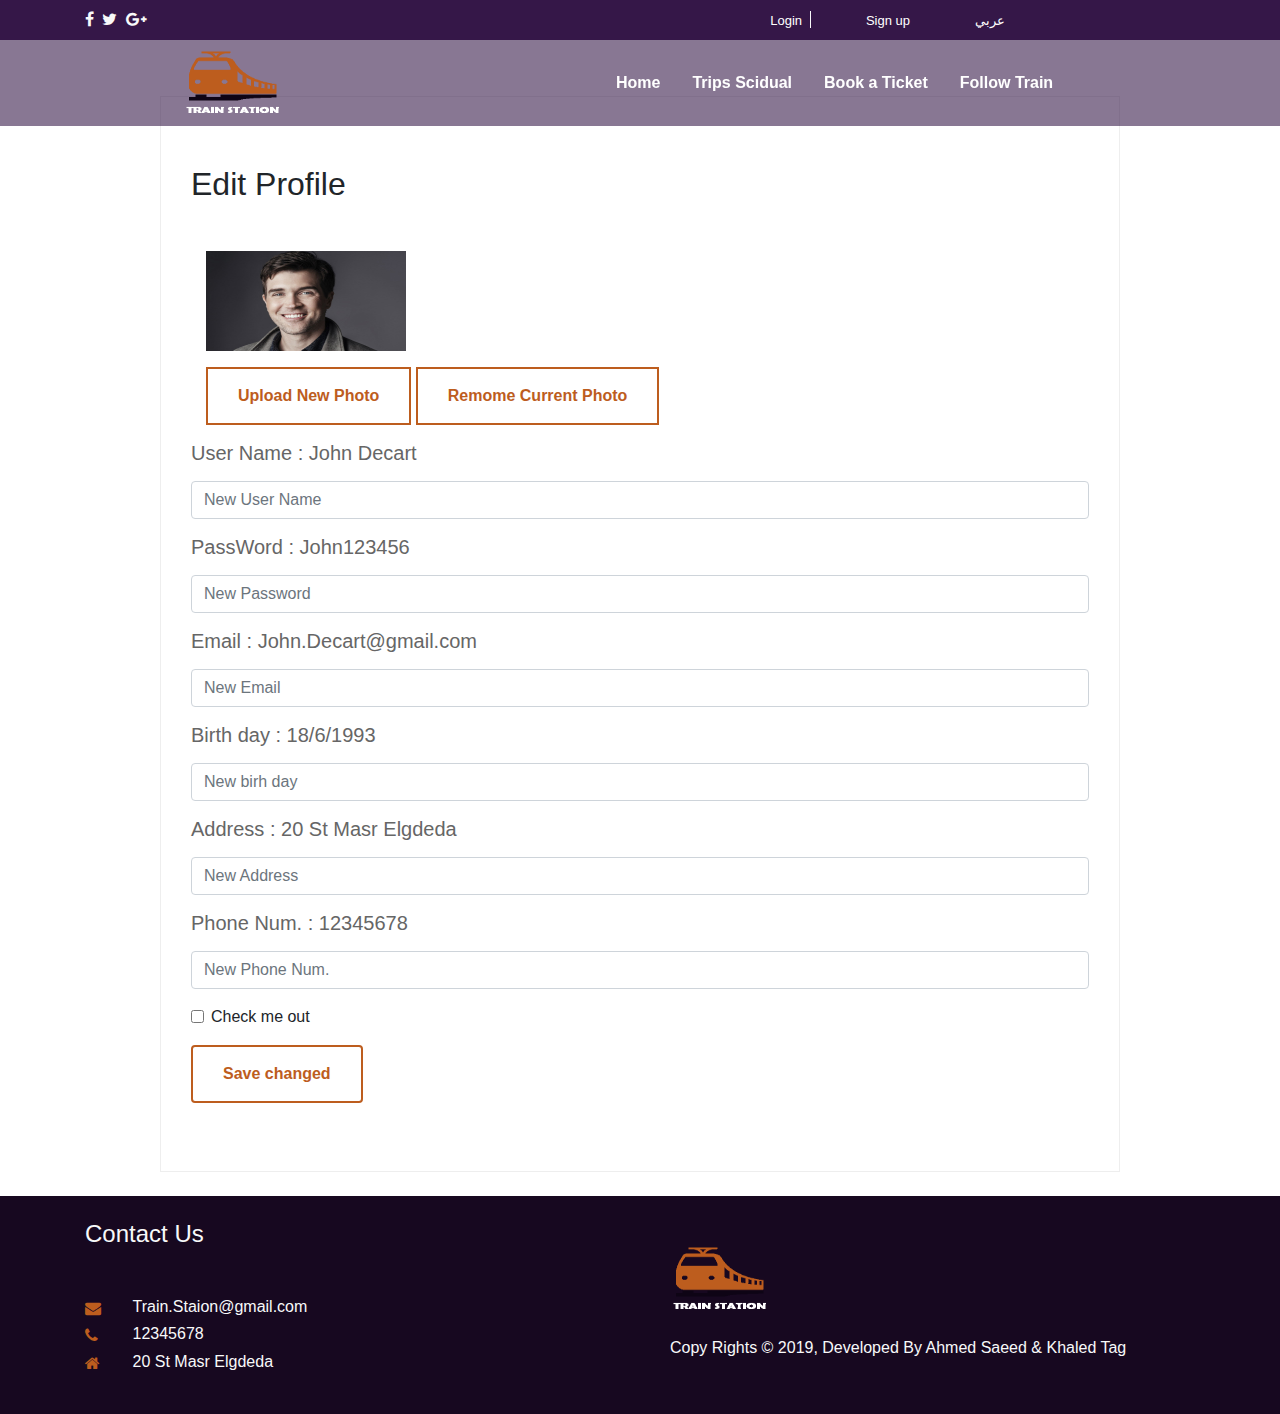
<file: editProfile.html>
<!DOCTYPE html>
<html lang="en">

<head>
    <meta charset="UTF-8">
    <meta name="viewport" content="width=device-width, initial-scale=1.0">
    <meta http-equiv="X-UA-Compatible" content="ie=edge">
    <link rel="shortcut icon" href="img/LOGO1234.png">

    <link rel="stylesheet" href="css/vendor/bootstrap.min.css">
    <link rel="stylesheet" href="css/vendor/font-awesome.min.css">
    <link rel="stylesheet" href="css/style.css">
    <title>Train Station</title>

</head>

<body>


     <!-- Top Nav -->

  <div class="topNav fixed-top">
    <div class="container">
      <div class="row">

        <div class="col-md-6 mt-2">
          <i class="fa fa-facebook fa-x text-light mr-1 "></i>
          <i class="fa fa-twitter fa-x text-light mr-1"></i>
          <i class="fa fa-google-plus fa-x text-light mr-1"></i>
        </div>



        <div class="col-md-6 col-8  text-right">
          <ul class=" pt-2">
            <div class="row">
              <div class="col-md-2 col-4"></div>
              <div class="col-md-2 col-4 ">
                <li class="d-inline   mr-1 pr-2 border-right border-light"><a href="" data-toggle="modal"
                    data-target="#modalLoginForm" class="textdecor white-color white-color">Login</a></li>
              </div>

              <div class=" col-md-2 col-4 ">
                <li class="d-inline"><a href="" data-toggle="modal" data-target="#modalRegisterForm"
                    class="textdecor white-color">Sign up</a></li>
              </div>
              <div class=" col-md-2 col-4 ">
                <li class="d-inline"><a href="../Arabic/index-ar.html" 
                    class="textdecor white-color">عربي</a></li>
              </div>
            </div>
          </ul>
        </div>
      </div>
    </div>

  </div>

  <!-- End top Nav -->


    <!-- Nav Bar -->



    <nav class="navbar navbar-expand-lg  nav-color fixed-top">
            <div class="col-1">

                </div>
                

                <div class="col-4 ml-5">
                    <img src="img/LOGO1234.png" width="100px" height="70px">
                  </div>
        <button class="navbar-toggler btn-outline-dark" type="button" data-toggle="collapse"
            data-target="#navbarSupportedContent" aria-controls="navbarSupportedContent" aria-expanded="false"
            aria-label="Toggle navigation">
            <span class="navbar-toggler-icon collapse-color"></span>
        </button>

        <div class="collapse navbar-collapse" id="navbarSupportedContent">
            <ul class="navbar-nav mr-auto container">
                <li class="nav-item active  mr-3 ml-4 ">
                    <a class="nav-link  font-weight-bold sizefont white-color " href="index.html">Home <span
                            class="sr-only">(current)</span></a>
                </li>
                <li class="nav-item  mr-3 ">
                    <a class="nav-link font-weight-bold sizefont white-color  " href="times.html">Trips Scidual</a>
                </li>
                <li class="nav-item  mr-3">
                    <a class="nav-link  font-weight-bold sizefont white-color" href="booking.html">Book a Ticket</a>
                </li>
                <li class="nav-item  mr-3">
                    <a class="nav-link  font-weight-bold sizefont white-color" href="follow.html">Follow Train</a>
                </li>

            </ul>

        </div>
    </nav>


    <!-- End nav bar -->



    <!-- Edit Profile -->

    <div class="profile pb-4 mt-5 pt-5">
        <div class="container myprofile edit">
            <h2 class="mt-1 mb-5 mt-5">Edit Profile</h2>


            <div class="row">


                <div class="col-12 ">

                    <div class="img-edit">
                       <div class="col-12 mb-3">
                            <img src="img/profile.jpg" width="200px" height="100px">
                       </div>
                        <div class="col-12">
                                <button class="mb-3 slide-btn">Upload New Photo</button>
                                <button class="mb-3 slide-btn">Remome Current Photo</button>
                        </div>
                    </div>
                    <form>
                        <div class="form-group">
                        <h5 class="gray-color mb-3">User Name : John Decart</h5>
                            <input type="text" class="form-control" id="exampleInputEmail1" aria-describedby="emailHelp"
                                placeholder="New User Name">

                        </div>
                        <div class="form-group">
                                <h5 class="gray-color mb-3">PassWord : John123456</h5>
                            <input type="password" class="form-control" id="exampleInputPassword1"
                                placeholder="New Password">
                        </div>



                        <div class="form-group">
                                <h5 class="gray-color mb-3">Email : John.Decart@gmail.com</h5>
                            <input type="email" class="form-control" id="exampleInputPassword1" placeholder="New Email">
                        </div>



                        <div class="form-group">
                                <h5 class="gray-color mb-3">Birth day : 18/6/1993</h5>
                            <input type="text" class="form-control" id="exampleInputPassword1"
                                placeholder="New birh day">
                        </div>




                        <div class="form-group">
                                <h5 class="gray-color mb-3">Address :  20 St Masr Elgdeda</h5>
                            <input type="text" class="form-control" id="exampleInputPassword1"
                                placeholder="New Address">
                        </div>


                        <div class="form-group">
                                <h5 class="gray-color mb-3">Phone Num. : 12345678</h5>
                            <input type="text" class="form-control" id="exampleInputPassword1"
                                placeholder="New Phone Num.">
                        </div>


                        <div class="form-group form-check">
                            <input type="checkbox" class="form-check-input" id="exampleCheck1">
                            <label class="form-check-label" for="exampleCheck1">Check me out</label>
                        </div>
                        <button type="submit" class="btn slide-btn mb-5">Save changed</button>
                    </form>
                </div>
            </div>


        </div>
    </div>
    <div class="clearfix"></div>
    <!-- End Profile -->








    <!-- Scroll Button -->

    <div class="scll-btn" id="scll-btn">
        <i class="fa fa-arrow-circle-up fa-2x"></i>
    </div>

    <!-- End scroll Button -->



    <!-- Footer -->

  <footer class="footer">
        <div class="container footer pt-4  text-light">
          <div class="row">
            <div class="col-md-6 col-12">
                <h4 class="mb-5">Contact Us</h4>
              <div class="row">
                  <div class="col-1"><i class="fa fa-envelope prefix grey-text fontcolor"></i></div>
              <div class="col-11"><h6>Train.Staion@gmail.com</h6> </div>
             
              <div class="col-1">  <i class="fa fa-phone prefix grey-text fontcolor"></i></div>
              <div class="col-11"> <h6> 12345678</h6> </div>
              
              
              <div class="col-1">   <i class="fa fa-home prefix grey-text fontcolor"></i></div>
              <div class="col-11">    <h6> 20 St Masr Elgdeda</h6></div>
             
             
           
            </div>
          </div>
    
    
    
            <div class="col-md-6 mt-4">
              <div class="col-12">
                <img src="img/LOGO1234.png" width="100px" height="70px">
              </div>
    
              <div class=" col-12 mt-4 pb-5">
                <h6>Copy Rights &copy; 2019, Developed By Ahmed Saeed & Khaled Tag</h6>
              </div>
            </div>
    
    
    
          </div>
    
        </div>
      </footer>
    
    
      <!-- End Footer -->


    <!-- Login Modal -->

    <div class="modal fade" id="modalLoginForm" tabindex="-1" role="dialog" aria-labelledby="myModalLabel"
        aria-hidden="true">
        <div class="modal-dialog" role="document">
            <div class="modal-content modal-bg">
                <div class="modal-header text-center">
                    <h4 class="modal-title w-100 font-weight-bold fontcolor">Sign in</h4>
                    <button type="button" class="close" data-dismiss="modal" aria-label="Close">
                        <span aria-hidden="true">&times;</span>
                    </button>
                </div>
                <div class="modal-body mx-3">
                    <div class="md-form mb-2 row">
                        <div class="col-md-1">
                            <i class="fa fa-envelope prefix grey-text fontcolor"></i>
                        </div>
                        <div class="col-md-11">
                            <input type="email" id="defaultForm-email"
                                class="form-control validate modal-input modal-input-place" placeholder="Your email">
                            <label data-error="wrong" data-success="right" for="defaultForm-email"></label>
                        </div>
                    </div>

                    <div class="md-form mb-1 row">
                        <div class="col-md-1">
                            <i class="fa fa-lock prefix grey-text fontcolor"></i>
                        </div>
                        <div class="col-md-11">
                            <input type="password" id="defaultForm-pass"
                                class="form-control validate modal-input modal-input-place" placeholder="Your password">
                            <label data-error="wrong" data-success="right" for="defaultForm-pass"></label>
                        </div>
                    </div>

                </div>
                <div class="modal-footer d-flex justify-content-center">
                    <button class="slide-btn">Login</button>
                    <button class="slide-btn" aria-hidden="true" data-dismiss="modal" aria-label="Close">Close
                        &times;</button>
                </div>
            </div>
        </div>
    </div>



    <!-- End Login Modal -->

    <!-- Start signup modal -->

    <div class="modal fade" id="modalRegisterForm" tabindex="-1" role="dialog" aria-labelledby="myModalLabel"
        aria-hidden="true">
        <div class="modal-dialog " role="document">
            <div class="modal-content modal-bg">
                <div class="modal-header text-center">
                    <h4 class="modal-title w-100 font-weight-bold fontcolor">Sign up</h4>
                    <button type="button" class="close" data-dismiss="modal" aria-label="Close">
                        <span aria-hidden="true">&times;</span>
                    </button>
                </div>
                <div class="modal-body mx-3">
                    <div class="md-form mb-2 row">

                        <div class="col-md-1">
                            <i class="fa fa-pencil prefix grey-text fontcolor"></i>
                        </div>
                        <div class="col-md-11">
                            <input type="text" id="orangeForm-name"
                                class="form-control validate modal-input modal-input-place" placeholder="Your name">
                            <label data-error="wrong" data-success="right" for="orangeForm-name"></label>
                        </div>
                    </div>
                    <div class="md-form mb-2 row">
                        <div class="col-md-1">
                            <i class="fa fa-envelope prefix grey-text fontcolor"></i>
                        </div>
                        <div class="col-md-11">
                            <input type="email" id="orangeForm-email"
                                class="form-control validate modal-input modal-input-place" placeholder="Your email">
                            <label data-error="wrong" data-success="right" for="orangeForm-email"></label>
                        </div>
                    </div>

                    <div class="md-form mb-2 row">
                        <div class="col-md-1">
                            <i class="fa fa-lock prefix grey-text fontcolor"></i>
                        </div>
                        <div class="col-md-11">
                            <input type="password" id="orangeForm-pass"
                                class="form-control validate modal-input modal-input-place" placeholder="Your password">
                            <label data-error="wrong" data-success="right" for="orangeForm-pass"></label>
                        </div>
                    </div>

                    <div class="md-form mb-2 row">
                        <div class="col-md-1">
                            <i class="fa fa-drivers-license-o prefix grey-text fontcolor"></i>
                        </div>
                        <div class="col-md-11">
                            <input type="text" id="orangeForm-pass"
                                class="form-control validate modal-input modal-input-place" placeholder="Your Address">
                            <label data-error="wrong" data-success="right" for="orangeForm-pass"></label>
                        </div>
                    </div>

                    <div class="md-form mb-2 row">
                        <div class="col-md-1">
                            <i class="fa fa-calendar prefix grey-text fontcolor"></i>
                        </div>
                        <div class="col-md-11">
                            <input type="date" id="orangeForm-pass"
                                class="form-control validate modal-input modal-input-place"
                                placeholder="Your Birth Day">
                            <label data-error="wrong" data-success="right" for="orangeForm-pass"></label>
                        </div>
                    </div>

                    <div class="md-form mb-1 row">
                        <div class="col-md-1">
                            <i class="fa fa-phone prefix grey-text fontcolor"></i>
                        </div>
                        <div class="col-md-11">
                            <input type="text" id="orangeForm-pass"
                                class="form-control validate modal-input modal-input-place"
                                placeholder="Your Phone Num.">
                            <label data-error="wrong" data-success="right" for="orangeForm-pass"></label>
                        </div>
                    </div>

                </div>
                <div class="modal-footer d-flex justify-content-center">
                    <button class="slide-btn">Sign up</button>
                    <button class="slide-btn" aria-hidden="true" data-dismiss="modal" aria-label="Close">Close
                        &times;</button>
                </div>
            </div>
        </div>
    </div>



    <!-- End signup modal -->















    <script src="https://cdnjs.cloudflare.com/ajax/libs/popper.js/1.14.7/umd/popper.min.js"
    integrity="sha384-UO2eT0CpHqdSJQ6hJty5KVphtPhzWj9WO1clHTMGa3JDZwrnQq4sF86dIHNDz0W1"
    crossorigin="anonymous"></script>
  <script src="https://stackpath.bootstrapcdn.com/bootstrap/4.3.1/js/bootstrap.min.js"
    integrity="sha384-JjSmVgyd0p3pXB1rRibZUAYoIIy6OrQ6VrjIEaFf/nJGzIxFDsf4x0xIM+B07jRM"
    crossorigin="anonymous"></script>

<script src="js/jquery.js"></script>

  <script src="js/bootstrap.min.js"></script>
  <script src="js/script.js"></script>
 
</body>

</html>
</file>
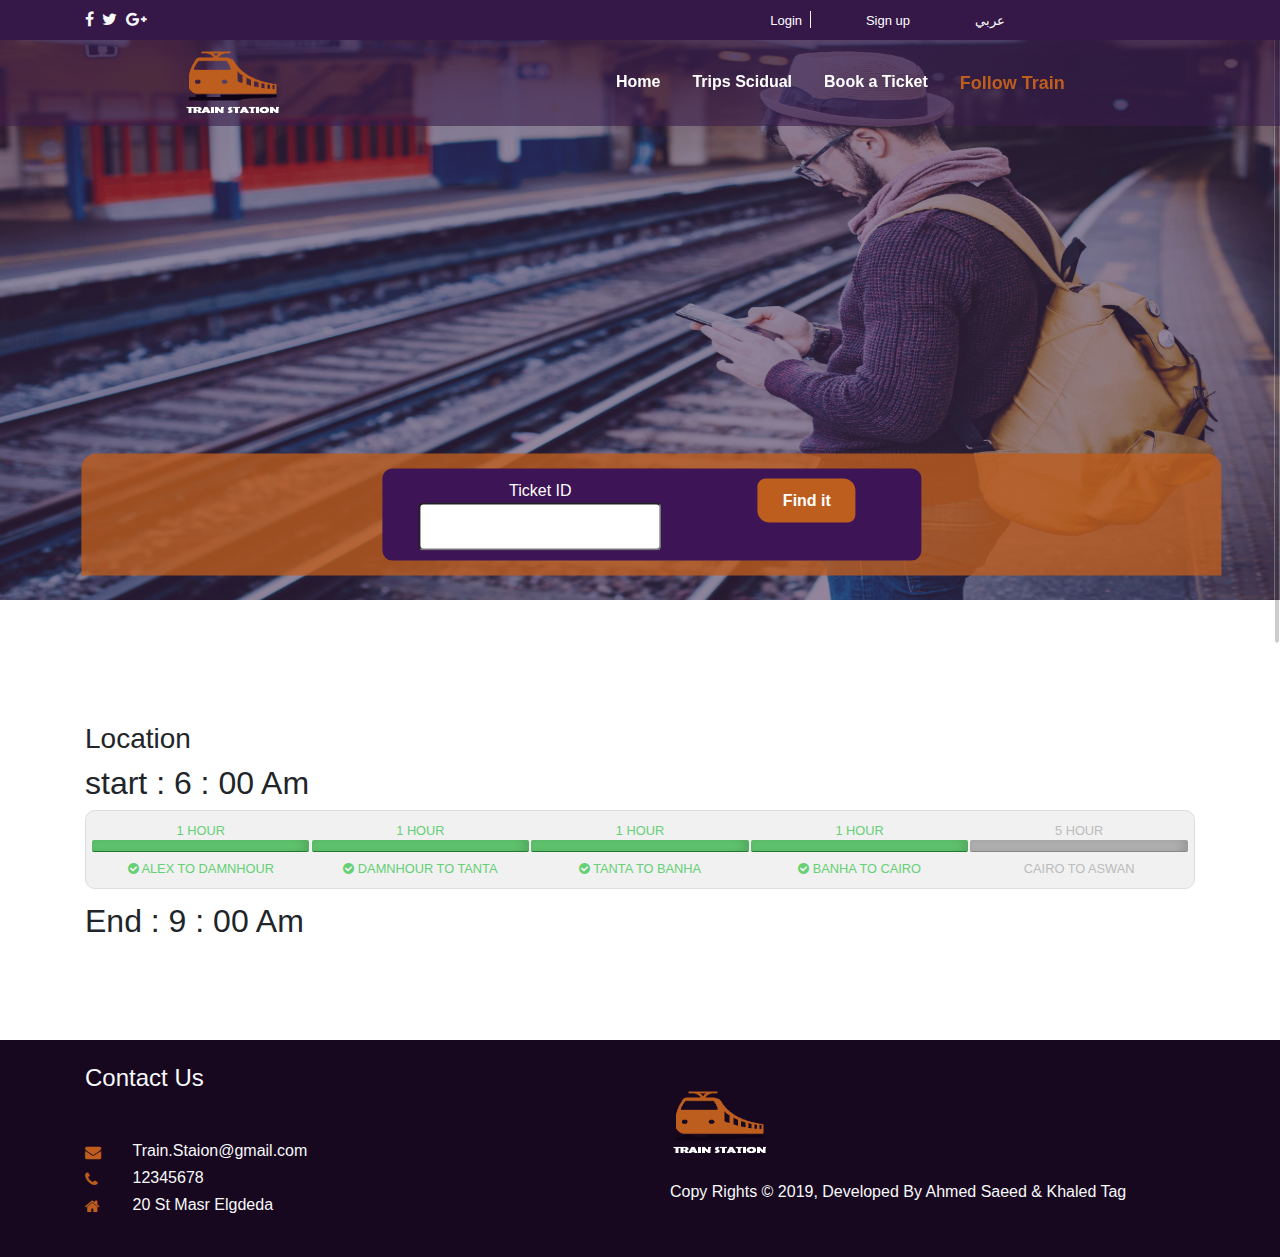
<file: findit.html>
<!DOCTYPE html>
<html lang="en">

<head>
  <meta charset="UTF-8">
  <meta name="viewport" content="width=device-width, initial-scale=1.0">
  <meta http-equiv="X-UA-Compatible" content="ie=edge">
  <link rel="shortcut icon" href="img/LOGO1234.png">

  <link rel="stylesheet" href="css/vendor/bootstrap.min.css">
  <link rel="stylesheet" href="css/vendor/font-awesome.min.css">
  <link rel="stylesheet" href="css/vendor/animate.min.css">
  <link rel="stylesheet" href="css/vendor/owl.carousel.min.css">
  <link rel="stylesheet" href="css/vendor/owl.theme.default.min.css">
  <link rel="stylesheet" href="css/finditstyle.css">
  <link rel="stylesheet" href="css/progress-wizard.min.css">
  <link rel="stylesheet" href="css/style.css">
  <title>Train Station</title>

</head>

<body>


   <!-- Top Nav -->

   <div class="topNav fixed-top">
    <div class="container">
      <div class="row">

        <div class="col-md-6 mt-2">
          <i class="fa fa-facebook fa-x text-light mr-1 "></i>
          <i class="fa fa-twitter fa-x text-light mr-1"></i>
          <i class="fa fa-google-plus fa-x text-light mr-1"></i>
        </div>



        <div class="col-md-6 col-8  text-right">
          <ul class=" pt-2">
            <div class="row">
              <div class="col-md-2 col-4"></div>
              <div class="col-md-2 col-4 ">
                <li class="d-inline   mr-1 pr-2 border-right border-light"><a href="" data-toggle="modal"
                    data-target="#modalLoginForm" class="textdecor white-color white-color">Login</a></li>
              </div>

              <div class=" col-md-2 col-4 ">
                <li class="d-inline"><a href="" data-toggle="modal" data-target="#modalRegisterForm"
                    class="textdecor white-color">Sign up</a></li>
              </div>
              <div class=" col-md-2 col-4 ">
                <li class="d-inline"><a href="../Arabic/index-ar.html" 
                    class="textdecor white-color">عربي</a></li>
              </div>
            </div>
          </ul>
        </div>
      </div>
    </div>

  </div>

  <!-- End top Nav -->


  <!-- Nav Bar -->



  <nav class="navbar navbar-expand-lg  nav-color fixed-top">

<div class="col-1">

</div>
<div class="col-4 ml-5">
      <img src="img/LOGO1234.png" width="100px" height="70px">
    </div>

    <button class="navbar-toggler btn-outline-dark" type="button" data-toggle="collapse"
      data-target="#navbarSupportedContent" aria-controls="navbarSupportedContent" aria-expanded="false"
      aria-label="Toggle navigation">
      <span class="navbar-toggler-icon collapse-color"></span>
    </button>

    <div class="collapse navbar-collapse" id="navbarSupportedContent">
      <ul class="navbar-nav mr-auto container">
        <li class="nav-item active  mr-3 ml-4 ">
          <a class="nav-link  font-weight-bold sizefont white-color " href="index.html">Home <span
              class="sr-only">(current)</span></a>
        </li>
        <li class="nav-item  mr-3 ">
          <a class="nav-link font-weight-bold sizefont white-color  " href="times.html">Trips Scidual</a>
        </li>
        <li class="nav-item  mr-3">
          <a class="nav-link  font-weight-bold sizefont white-color" href="booking.html">Book a Ticket</a>
        </li>
        <li class="nav-item  mr-3">
          <a class="nav-link  font-weight-bold sizefont white-color  active" href="findit.html">Follow Train</a>
        </li>

      </ul>

    </div>
  </nav>


  <!-- End nav bar -->




  <!-- Find It IMG & SLide  -->
  <div>

    <img class="imgtimeschadule" src="img/slide1.jpg">
    <form method="POST">

      <div class="container  timescadulefilter ">

        <div class="row timefilter ">

          <div class=" ticketid col-sm-6">
            <div class="row">
              <div class="ticket-input col-sm-7">
                <h6 class="h6-style"> Ticket ID </h3><input type="text" name="ticketid" />
              </div>
              <div class="col-sm-5">
                <button type="button" class="btncolor font-weight-bold">Find it</button>
              </div>



            </div>

          </div>
        </div>

    </form>






  </div>











  <!-- End Find It  -->


  <div class="container finditprogress">
    <h3>Location </h3>
    <h2>start : 6 : 00 Am</h2>
    <ul class="progress-indicator custom-complex">

      <li class="completed">
        1 HOur
        <span class="bubble"></span>

        <i class="fa fa-check-circle"></i>
        ALex to Damnhour
      </li>
      <li class="completed">
        1 HOur
        <span class="bubble"></span>
        <i class="fa fa-check-circle"></i>

        Damnhour to Tanta
      </li>
      <li class="completed">
        1 HOur
        <span class="bubble"></span>
        <i class="fa fa-check-circle"></i>

        Tanta to Banha
      </li>
      <li class="completed">
        1 HOur
        <span class="bubble"></span>
        <i class="fa fa-check-circle"></i>

        Banha to Cairo
      </li>
      <li>
        5 HOur
        <span class="bubble"></span>

        cairo to Aswan
      </li>
    </ul>
    <h2>End : 9 : 00 Am</h2>
  </div>

  <!-- Scroll Button -->

  <div class="scll-btn" id="scll-btn">
    <i class="fa fa-arrow-circle-up fa-2x"></i>
  </div>

  <!-- End scroll Button -->



   <!-- Footer -->

   <footer class="footer">
      <div class="container footer pt-4  text-light">
        <div class="row">
          <div class="col-md-6 col-12">
              <h4 class="mb-5">Contact Us</h4>
            <div class="row">
                <div class="col-1"><i class="fa fa-envelope prefix grey-text fontcolor"></i></div>
            <div class="col-11"><h6>Train.Staion@gmail.com</h6> </div>
           
            <div class="col-1">  <i class="fa fa-phone prefix grey-text fontcolor"></i></div>
            <div class="col-11"> <h6> 12345678</h6> </div>
            
            
            <div class="col-1">   <i class="fa fa-home prefix grey-text fontcolor"></i></div>
            <div class="col-11">    <h6> 20 St Masr Elgdeda</h6></div>
           
           
         
          </div>
        </div>
  
  
  
          <div class="col-md-6 mt-4">
            <div class="col-12">
              <img src="img/LOGO1234.png" width="100px" height="70px">
            </div>
  
            <div class=" col-12 mt-4 pb-5">
              <h6>Copy Rights &copy; 2019, Developed By Ahmed Saeed & Khaled Tag</h6>
            </div>
          </div>
  
  
  
        </div>
  
      </div>
    </footer>
  
  
    <!-- End Footer -->




  <!-- Login Modal -->

  <div class="modal fade" id="modalLoginForm" tabindex="-1" role="dialog" aria-labelledby="myModalLabel"
    aria-hidden="true">
    <div class="modal-dialog" role="document">
      <div class="modal-content modal-bg">
        <div class="modal-header text-center">
          <h4 class="modal-title w-100 font-weight-bold fontcolor">Sign in</h4>
          <button type="button" class="close" data-dismiss="modal" aria-label="Close">
            <span aria-hidden="true">&times;</span>
          </button>
        </div>
        <div class="modal-body mx-3">
          <div class="md-form mb-2 row">
            <div class="col-md-1">
              <i class="fa fa-envelope prefix grey-text fontcolor"></i>
            </div>
            <div class="col-md-11">
              <input type="email" id="defaultForm-email" class="form-control validate modal-input modal-input-place"
                placeholder="Your email">
              <label data-error="wrong" data-success="right" for="defaultForm-email"></label>
            </div>
          </div>

          <div class="md-form mb-1 row">
            <div class="col-md-1">
              <i class="fa fa-lock prefix grey-text fontcolor"></i>
            </div>
            <div class="col-md-11">
              <input type="password" id="defaultForm-pass" class="form-control validate modal-input modal-input-place"
                placeholder="Your password">
              <label data-error="wrong" data-success="right" for="defaultForm-pass"></label>
            </div>
          </div>

        </div>
        <div class="modal-footer d-flex justify-content-center">
          <button class="slide-btn">Login</button>
          <button class="slide-btn" aria-hidden="true" data-dismiss="modal" aria-label="Close">Close
            &times;</button>
        </div>
      </div>
    </div>
  </div>



  <!-- End Login Modal -->

  <!-- Start signup modal -->

  <div class="modal fade" id="modalRegisterForm" tabindex="-1" role="dialog" aria-labelledby="myModalLabel"
    aria-hidden="true">
    <div class="modal-dialog " role="document">
      <div class="modal-content modal-bg">
        <div class="modal-header text-center">
          <h4 class="modal-title w-100 font-weight-bold fontcolor">Sign up</h4>
          <button type="button" class="close" data-dismiss="modal" aria-label="Close">
            <span aria-hidden="true">&times;</span>
          </button>
        </div>
        <div class="modal-body mx-3">
          <div class="md-form mb-2 row">

            <div class="col-md-1">
              <i class="fa fa-pencil prefix grey-text fontcolor"></i>
            </div>
            <div class="col-md-11">
              <input type="text" id="orangeForm-name" class="form-control validate modal-input modal-input-place"
                placeholder="Your name">
              <label data-error="wrong" data-success="right" for="orangeForm-name"></label>
            </div>
          </div>
          <div class="md-form mb-2 row">
            <div class="col-md-1">
              <i class="fa fa-envelope prefix grey-text fontcolor"></i>
            </div>
            <div class="col-md-11">
              <input type="email" id="orangeForm-email" class="form-control validate modal-input modal-input-place"
                placeholder="Your email">
              <label data-error="wrong" data-success="right" for="orangeForm-email"></label>
            </div>
          </div>

          <div class="md-form mb-2 row">
            <div class="col-md-1">
              <i class="fa fa-lock prefix grey-text fontcolor"></i>
            </div>
            <div class="col-md-11">
              <input type="password" id="orangeForm-pass" class="form-control validate modal-input modal-input-place"
                placeholder="Your password">
              <label data-error="wrong" data-success="right" for="orangeForm-pass"></label>
            </div>
          </div>

          <div class="md-form mb-2 row">
            <div class="col-md-1">
              <i class="fa fa-drivers-license-o prefix grey-text fontcolor"></i>
            </div>
            <div class="col-md-11">
              <input type="text" id="orangeForm-pass" class="form-control validate modal-input modal-input-place"
                placeholder="Your Address">
              <label data-error="wrong" data-success="right" for="orangeForm-pass"></label>
            </div>
          </div>

          <div class="md-form mb-2 row">
            <div class="col-md-1">
              <i class="fa fa-calendar prefix grey-text fontcolor"></i>
            </div>
            <div class="col-md-11">
              <input type="date" placeholder="Your Birth Day" id="orangeForm-pass"
                class="form-control validate modal-input modal-input-place">
              <label data-error="wrong" data-success="right" for="orangeForm-pass"></label>
            </div>
          </div>

          <div class="md-form mb-1 row">
            <div class="col-md-1">
              <i class="fa fa-phone prefix grey-text fontcolor"></i>
            </div>
            <div class="col-md-11">
              <input type="text" id="orangeForm-pass" class="form-control validate modal-input modal-input-place"
                placeholder="Your Phone Num.">
              <label data-error="wrong" data-success="right" for="orangeForm-pass"></label>
            </div>
          </div>

        </div>
        <div class="modal-footer d-flex justify-content-center">
          <button class="slide-btn">Sign up</button>
          <button class="slide-btn" aria-hidden="true" data-dismiss="modal" aria-label="Close">Close
            &times;</button>
        </div>
      </div>
    </div>
  </div>



  <!-- End signup modal -->


















  <script src="https://cdnjs.cloudflare.com/ajax/libs/popper.js/1.14.7/umd/popper.min.js"
    integrity="sha384-UO2eT0CpHqdSJQ6hJty5KVphtPhzWj9WO1clHTMGa3JDZwrnQq4sF86dIHNDz0W1"
    crossorigin="anonymous"></script>

  <script src="js/wow.min.js"></script>
  <script>
    new WOW().init();
  </script>

  <script src="js/jquery.js"></script>
  <script src="js/bootstrap.min.js"></script>
  <script src="js/owl.carousel.min.js"></script>
  <script src="js/jquery.nicescroll.min.js"></script>
  <script src="js/script.js"></script>

</body>

</html>
</file>
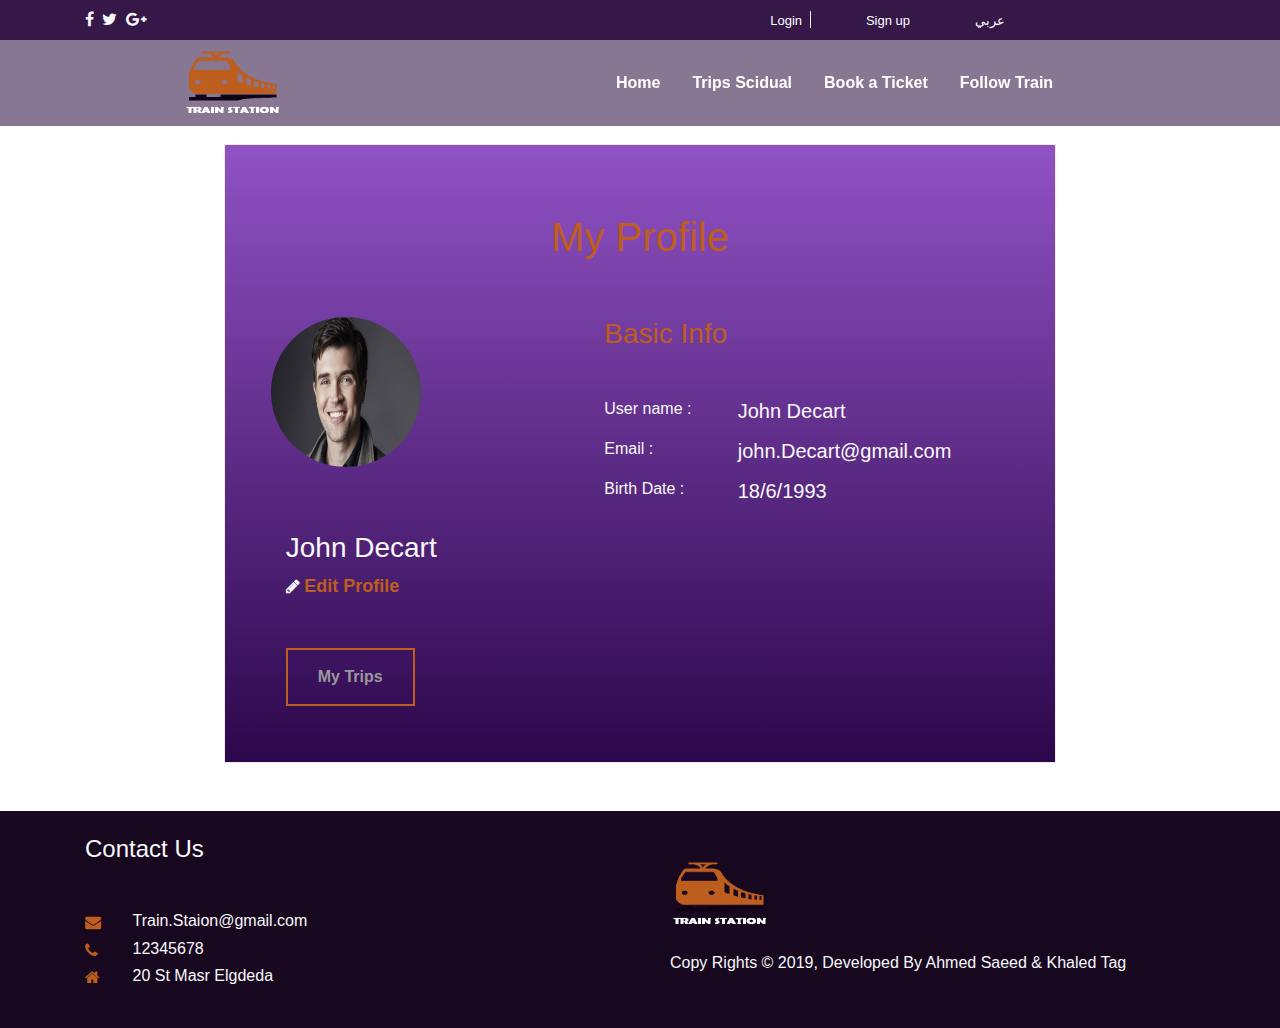
<file: profile.html>
<!DOCTYPE html>
<html lang="en">

<head>
  <meta charset="UTF-8">
  <meta name="viewport" content="width=device-width, initial-scale=1.0">
  <meta http-equiv="X-UA-Compatible" content="ie=edge">
  <link rel="shortcut icon" href="img/LOGO1234.png">

  <link rel="stylesheet" href="css/vendor/bootstrap.min.css">
  <link rel="stylesheet" href="css/vendor/font-awesome.min.css">
  <link rel="stylesheet" href="css/style.css">
  <title>Train Station</title>

</head>

<body>


  <!-- Top Nav -->

  <div class="topNav fixed-top">
    <div class="container">
      <div class="row">

        <div class="col-md-6 mt-2">
          <i class="fa fa-facebook fa-x text-light mr-1 "></i>
          <i class="fa fa-twitter fa-x text-light mr-1"></i>
          <i class="fa fa-google-plus fa-x text-light mr-1"></i>
        </div>



        <div class="col-md-6 col-8  text-right">
          <ul class=" pt-2">
            <div class="row">
              <div class="col-md-2 col-4"></div>
              <div class="col-md-2 col-4 ">
                <li class="d-inline   mr-1 pr-2 border-right border-light"><a href="" data-toggle="modal"
                    data-target="#modalLoginForm" class="textdecor white-color white-color">Login</a></li>
              </div>

              <div class=" col-md-2 col-4 ">
                <li class="d-inline"><a href="" data-toggle="modal" data-target="#modalRegisterForm"
                    class="textdecor white-color">Sign up</a></li>
              </div>
              <div class=" col-md-2 col-4 ">
                <li class="d-inline"><a href="../Arabic/index-ar.html" 
                    class="textdecor white-color">عربي</a></li>
              </div>
            </div>
          </ul>
        </div>
      </div>
    </div>

  </div>

  <!-- End top Nav -->


  <!-- Nav Bar -->



  <nav class="navbar navbar-expand-lg  nav-color fixed-top">
    <div class="col-1">

    </div>


    <div class="col-4 ml-5">
      <img src="img/LOGO1234.png" width="100px" height="70px">
    </div>

    <button class="navbar-toggler btn-outline-dark" type="button" data-toggle="collapse"
      data-target="#navbarSupportedContent" aria-controls="navbarSupportedContent" aria-expanded="false"
      aria-label="Toggle navigation">
      <span class="navbar-toggler-icon collapse-color"></span>
    </button>

    <div class="collapse navbar-collapse" id="navbarSupportedContent">
      <ul class="navbar-nav mr-auto container">
        <li class="nav-item active  mr-3 ml-4 ">
          <a class="nav-link  font-weight-bold sizefont white-color " href="index.html">Home <span
              class="sr-only">(current)</span></a>
        </li>
        <li class="nav-item  mr-3 ">
          <a class="nav-link font-weight-bold sizefont white-color  " href="times.html">Trips Scidual</a>
        </li>
        <li class="nav-item  mr-3">
          <a class="nav-link  font-weight-bold sizefont white-color" href="booking.html">Book a Ticket</a>
        </li>
        <li class="nav-item  mr-3">
          <a class="nav-link  font-weight-bold sizefont white-color" href="follow.html">Follow Train</a>
        </li>

      </ul>

    </div>
  </nav>


  <!-- End nav bar -->



  <!-- Profile -->

  <div class="container pb-4 mt-5 pt-5 pb-5 ">
    <div class=" myprofile profile-color mt-5 pb-5">
      <h1 class="mt-1 mb-5 mt-5 fontcolor text-center">My Profile</h1>



      <div class="row">

        <div class=" col-md-5 col-sm-12 mt-2 ml-3 mb-2  cart text-light">
          <div class="row">
            <div class=" profile-img col-md-12 col-12">
              <img src="img/profile.jpg " width="150px" height="150px" class="mb-3 profile-img">
            </div>
            <div class=" col-md-12 col-12">
              <div class="col-12">
                <h3 class="mt-5 ">John Decart</h3>
              </div>
              <div class="col-12">
                <i class="fa fa-pencil fa-x"></i>
                <a href="editProfile.html" class="fontcolor font-weight-bold" style="font-size:18px">Edit Profile</a>
              </div>
              <div class="col-md-8 col-12">
              <button class="slide-btn  mt-5"><a href="trips.html" style="text-decoration:none;color:#999">My
                  Trips</a></button>
            </div> 
            </div>
          </div>
        </div>





        <div class=" col-md-6 col-sm-12 mt-2 mb-2 text-light">
            <h3 class="mb-5 fontcolor ">Basic Info</h3>
            <div class="row">
              <div class="col-md-4 col-xs-6 mb-2">
                <h6>User name :</h6>
              </div>
              <div class="col-md-8 col-xs-6 mb-2">
                <h5>John Decart</h5>
              </div>
              <div class="col-md-4 col-xs-6 mb-2">
                <h6>Email :</h6>
              </div>
              <div class="col-md-8 col-xs-6 mb-2">
                <h5>john.Decart@gmail.com</h5>
              </div>
              <div class="col-md-4 col-xs-6 mb-2">
                <h6>Birth Date :</h6>
              </div>
              <div class="col-md-8 col-xs-6 mb-2">
                <h5>18/6/1993</h5>
              </div>
            </div>
          </div>





















      </div>



     

       
         
       
    
    </div>
  </div>
  <div class="clearfix"></div>
  <!-- End Profile -->








  <!-- Scroll Button -->

  <div class="scll-btn" id="scll-btn">
    <i class="fa fa-arrow-circle-up fa-2x"></i>
  </div>

  <!-- End scroll Button -->



  <!-- Footer -->

  <footer class="footer">
    <div class="container footer pt-4  text-light">
      <div class="row">
        <div class="col-md-6 col-12">
          <h4 class="mb-5">Contact Us</h4>
          <div class="row">
            <div class="col-1"><i class="fa fa-envelope prefix grey-text fontcolor"></i></div>
            <div class="col-11">
              <h6>Train.Staion@gmail.com</h6>
            </div>

            <div class="col-1"> <i class="fa fa-phone prefix grey-text fontcolor"></i></div>
            <div class="col-11">
              <h6> 12345678</h6>
            </div>


            <div class="col-1"> <i class="fa fa-home prefix grey-text fontcolor"></i></div>
            <div class="col-11">
              <h6> 20 St Masr Elgdeda</h6>
            </div>



          </div>
        </div>



        <div class="col-md-6 mt-4">
          <div class="col-12">
            <img src="img/LOGO1234.png" width="100px" height="70px">
          </div>

          <div class=" col-12 mt-4 pb-5">
            <h6>Copy Rights &copy; 2019, Developed By Ahmed Saeed & Khaled Tag</h6>
          </div>
        </div>



      </div>

    </div>
  </footer>


  <!-- End Footer -->


  <!-- Login Modal -->

  <div class="modal fade" id="modalLoginForm" tabindex="-1" role="dialog" aria-labelledby="myModalLabel"
    aria-hidden="true">
    <div class="modal-dialog" role="document">
      <div class="modal-content modal-bg">
        <div class="modal-header text-center">
          <h4 class="modal-title w-100 font-weight-bold fontcolor">Sign in</h4>
          <button type="button" class="close" data-dismiss="modal" aria-label="Close">
            <span aria-hidden="true">&times;</span>
          </button>
        </div>
        <div class="modal-body mx-3">
          <div class="md-form mb-2 row">
            <div class="col-md-1">
              <i class="fa fa-envelope prefix grey-text fontcolor"></i>
            </div>
            <div class="col-md-11">
              <input type="email" id="defaultForm-email" class="form-control validate modal-input modal-input-place"
                placeholder="Your email">
              <label data-error="wrong" data-success="right" for="defaultForm-email"></label>
            </div>
          </div>

          <div class="md-form mb-1 row">
            <div class="col-md-1">
              <i class="fa fa-lock prefix grey-text fontcolor"></i>
            </div>
            <div class="col-md-11">
              <input type="password" id="defaultForm-pass" class="form-control validate modal-input modal-input-place"
                placeholder="Your password">
              <label data-error="wrong" data-success="right" for="defaultForm-pass"></label>
            </div>
          </div>

        </div>
        <div class="modal-footer d-flex justify-content-center">
          <button class="slide-btn">Login</button>
          <button class="slide-btn" aria-hidden="true" data-dismiss="modal" aria-label="Close">Close
            &times;</button>
        </div>
      </div>
    </div>
  </div>



  <!-- End Login Modal -->

  <!-- Start signup modal -->

  <div class="modal fade" id="modalRegisterForm" tabindex="-1" role="dialog" aria-labelledby="myModalLabel"
    aria-hidden="true">
    <div class="modal-dialog " role="document">
      <div class="modal-content modal-bg">
        <div class="modal-header text-center">
          <h4 class="modal-title w-100 font-weight-bold fontcolor">Sign up</h4>
          <button type="button" class="close" data-dismiss="modal" aria-label="Close">
            <span aria-hidden="true">&times;</span>
          </button>
        </div>
        <div class="modal-body mx-3">
          <div class="md-form mb-2 row">

            <div class="col-md-1">
              <i class="fa fa-pencil prefix grey-text fontcolor"></i>
            </div>
            <div class="col-md-11">
              <input type="text" id="orangeForm-name" class="form-control validate modal-input modal-input-place"
                placeholder="Your name">
              <label data-error="wrong" data-success="right" for="orangeForm-name"></label>
            </div>
          </div>
          <div class="md-form mb-2 row">
            <div class="col-md-1">
              <i class="fa fa-envelope prefix grey-text fontcolor"></i>
            </div>
            <div class="col-md-11">
              <input type="email" id="orangeForm-email" class="form-control validate modal-input modal-input-place"
                placeholder="Your email">
              <label data-error="wrong" data-success="right" for="orangeForm-email"></label>
            </div>
          </div>

          <div class="md-form mb-2 row">
            <div class="col-md-1">
              <i class="fa fa-lock prefix grey-text fontcolor"></i>
            </div>
            <div class="col-md-11">
              <input type="password" id="orangeForm-pass" class="form-control validate modal-input modal-input-place"
                placeholder="Your password">
              <label data-error="wrong" data-success="right" for="orangeForm-pass"></label>
            </div>
          </div>

          <div class="md-form mb-2 row">
            <div class="col-md-1">
              <i class="fa fa-drivers-license-o prefix grey-text fontcolor"></i>
            </div>
            <div class="col-md-11">
              <input type="text" id="orangeForm-pass" class="form-control validate modal-input modal-input-place"
                placeholder="Your Address">
              <label data-error="wrong" data-success="right" for="orangeForm-pass"></label>
            </div>
          </div>

          <div class="md-form mb-2 row">
            <div class="col-md-1">
              <i class="fa fa-calendar prefix grey-text fontcolor"></i>
            </div>
            <div class="col-md-11">
              <input type="date" id="orangeForm-pass" class="form-control validate modal-input modal-input-place"
                placeholder="Your Birth Day">
              <label data-error="wrong" data-success="right" for="orangeForm-pass"></label>
            </div>
          </div>

          <div class="md-form mb-1 row">
            <div class="col-md-1">
              <i class="fa fa-phone prefix grey-text fontcolor"></i>
            </div>
            <div class="col-md-11">
              <input type="text" id="orangeForm-pass" class="form-control validate modal-input modal-input-place"
                placeholder="Your Phone Num.">
              <label data-error="wrong" data-success="right" for="orangeForm-pass"></label>
            </div>
          </div>

        </div>
        <div class="modal-footer d-flex justify-content-center">
          <button class="slide-btn">Sign up</button>
          <button class="slide-btn" aria-hidden="true" data-dismiss="modal" aria-label="Close">Close
            &times;</button>
        </div>
      </div>
    </div>
  </div>



  <!-- End signup modal -->

















  <script src="https://cdnjs.cloudflare.com/ajax/libs/popper.js/1.14.7/umd/popper.min.js"
    integrity="sha384-UO2eT0CpHqdSJQ6hJty5KVphtPhzWj9WO1clHTMGa3JDZwrnQq4sF86dIHNDz0W1"
    crossorigin="anonymous"></script>
  <script src="https://stackpath.bootstrapcdn.com/bootstrap/4.3.1/js/bootstrap.min.js"
    integrity="sha384-JjSmVgyd0p3pXB1rRibZUAYoIIy6OrQ6VrjIEaFf/nJGzIxFDsf4x0xIM+B07jRM"
    crossorigin="anonymous"></script>

  <script src="js/jquery.js"></script>

  <script src="js/bootstrap.min.js"></script>
  <script src="js/script.js"></script>

</body>

</html>
</file>
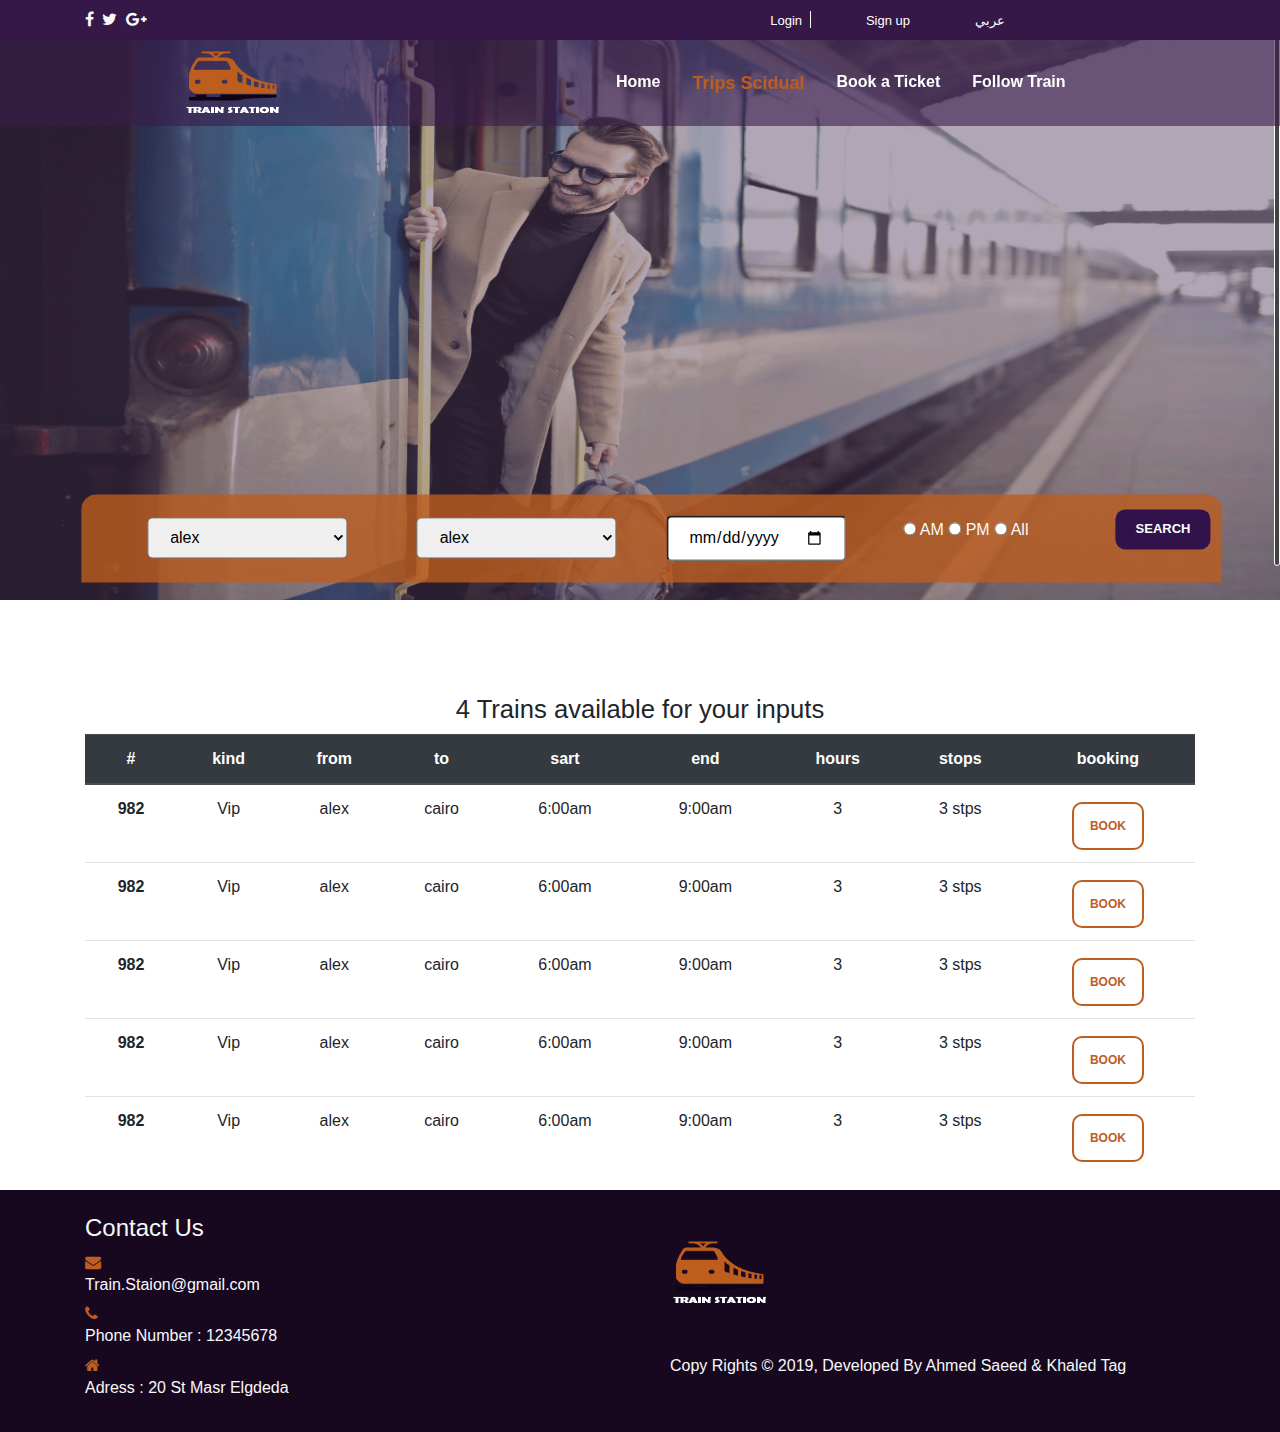
<file: times.html>
<!DOCTYPE html>
<html lang="en">

<head>
  <meta charset="UTF-8">
  <meta name="viewport" content="width=device-width, initial-scale=1.0">
  <meta http-equiv="X-UA-Compatible" content="ie=edge">
  <link rel="shortcut icon" href="img/LOGO1234.png">

  <link rel="stylesheet" href="css/vendor/bootstrap.min.css">
  <link rel="stylesheet" href="css/vendor/font-awesome.min.css">
  <link rel="stylesheet" href="css/vendor/animate.min.css">
  <link rel="stylesheet" href="css/vendor/owl.carousel.min.css">
  <link rel="stylesheet" href="css/vendor/owl.theme.default.min.css">
  <link rel="stylesheet" href="css/style.css">
  <title>Train Station</title>

</head>








<body>


  <!-- Top Nav -->

  <div class="topNav fixed-top">
    <div class="container">
      <div class="row">

        <div class="col-md-6 mt-2">
          <i class="fa fa-facebook fa-x text-light mr-1 "></i>
          <i class="fa fa-twitter fa-x text-light mr-1"></i>
          <i class="fa fa-google-plus fa-x text-light mr-1"></i>
        </div>



        <div class="col-md-6 col-8  text-right">
          <ul class=" pt-2">
            <div class="row">
              <div class="col-md-2"></div>
              <div class="col-md-2 col-4 ">
                <li class="d-inline   mr-1 pr-2 border-right border-light"><a href="" data-toggle="modal"
                    data-target="#modalLoginForm" class="textdecor white-color white-color">Login</a></li>
              </div>

              <div class=" col-md-2 col-4 ">
                <li class="d-inline"><a href="" data-toggle="modal" data-target="#modalRegisterForm"
                    class="textdecor white-color">Sign up</a></li>
              </div>
              <div class=" col-md-2 col-4 ">
                <li class="d-inline"><a href="../Arabic/index-ar.html" 
                    class="textdecor white-color">عربي</a></li>
              </div>
            </div>
          </ul>
        </div>
      </div>
    </div>

  </div>

  <!-- End top Nav -->

  <!-- Nav Bar -->



  <nav class="navbar navbar-expand-lg  nav-color fixed-top">

      <div class="col-1">

        </div>
        
      <div class="col-4 ml-5">
          <img src="img/LOGO1234.png" width="100px" height="70px">
        </div>

    <button class="navbar-toggler btn-outline-dark" type="button" data-toggle="collapse"
      data-target="#navbarSupportedContent" aria-controls="navbarSupportedContent" aria-expanded="false"
      aria-label="Toggle navigation">
      <span class="navbar-toggler-icon collapse-color"></span>
    </button>

    <div class="collapse navbar-collapse" id="navbarSupportedContent">
      <ul class="navbar-nav mr-auto container">
        <li class="nav-item active  mr-3 ml-4 ">
          <a class="nav-link  font-weight-bold sizefont white-color " href="index.html">Home <span
              class="sr-only">(current)</span></a>
        </li>
        <li class="nav-item  mr-3 ">
          <a class="nav-link font-weight-bold sizefont white-color  active " href="times.html">Trips Scidual</a>
        </li>
        <li class="nav-item  mr-3">
          <a class="nav-link  font-weight-bold sizefont white-color" href="booking.html">Book a Ticket</a>
        </li>
        <li class="nav-item  mr-3">
          <a class="nav-link  font-weight-bold sizefont white-color" href="findit.html">Follow Train</a>
        </li>

      </ul>

    </div>
  </nav>


  <!-- End nav bar -->
  <!--=======================================================================End  Nav =====================================================================-->
  <!--====================================================================== time filter =====================================================================-->
  <div class="trainsearch">

    <img class="imgtimeschadule" src="img/slide2.jpg">

    <form method="POST">

      <div class="container  timescadulefilter ">
        <div class="row timefilter ">
          <div class="col-sm-3">
            <select name="from">
              <option value="alex">alex</option>
              <option value="cairo">cairo</option>
              <option value="banha">banha</option>
              <option value="tanta">tanta</option>

            </select>
          </div>
          <div class="col-sm-3">
            <select name="to">
              <option value="alex">alex</option>
              <option value="cairo">cairo</option>
              <option value="banha">banha</option>
              <option value="tanta">tanta</option>

            </select>
          </div>

              <div class="col-sm-2  datebox">
                <input type="date" />
              </div>
              <div class="col-sm-3 timedate">
                <input type="radio" name="time" value="AM"> <span class="text-light">AM</span>
                <input type="radio" name="time" value="PM"> <span class="text-light">PM</span>
                <input type="radio" name="time" value="ALL"> <span class="text-light">All</span>
      
          </div>
          <div class="col-sm-1">
            <input class="find_button fontcolor" type="submit" value="search">
          </div>
        </div>
      </div>
    </form>
  </div>
  <!--======================================================================END  time filter =====================================================================-->
  <!--======================================================================train schadule card =====================================================================-->








  <div class="container trains-table">
    <h2><small>4 Trains available for your inputs </small></h2>
    <table class="table">
        <thead class="thead-dark">
          <tr>
            <th scope="col">#</th>
            <th scope="col">kind</th>
            <th scope="col">from</th>
            <th scope="col">to</th>
            <th scope="col">sart</th>
            <th scope="col">end</th>
            <th scope="col">hours</th>
            <th scope="col">stops</th>
            <th scope="col">booking</th>
          </tr>
        </thead>

        <tbody>
          <tr>
            <th scope="row">982</th>
           
            <td>Vip</td>
        
            <td>alex</td>
            <td>cairo</td>
            <td>6:00am</td>
            <td>9:00am</td>
            <td>3</td>
            <td>3 stps</td>
            <td>  <button type="button" class="booking-btn" data-toggle="modal" data-target="#exampleModal">
              book
            </button>
          </td>
            
          </tr>
          <tr>
              <th scope="row">982</th>
             
              <td>Vip</td>
          
              <td>alex</td>
              <td>cairo</td>
              <td>6:00am</td>
              <td>9:00am</td>
              <td>3</td>
              <td>3 stps</td>
              <td>  <button type="button" class="booking-btn" data-toggle="modal" data-target="#exampleModal">
                book
              </button>
            </td>
              
            </tr>
            <tr>
                <th scope="row">982</th>
               
                <td>Vip</td>
            
                <td>alex</td>
                <td>cairo</td>
                <td>6:00am</td>
                <td>9:00am</td>
                <td>3</td>
                <td>3 stps</td>
                <td>  <button type="button" class="booking-btn" data-toggle="modal" data-target="#exampleModal">
                  book
                </button>
              </td>
                
              </tr>
              <tr>
                  <th scope="row">982</th>
                 
                  <td>Vip</td>
              
                  <td>alex</td>
                  <td>cairo</td>
                  <td>6:00am</td>
                  <td>9:00am</td>
                  <td>3</td>
                  <td>3 stps</td>
                  <td>  <button type="button" class="booking-btn" data-toggle="modal" data-target="#exampleModal">
                    book
                  </button>
                </td>
                  
                </tr>
                <tr>
                    <th scope="row">982</th>
                   
                    <td>Vip</td>
                
                    <td>alex</td>
                    <td>cairo</td>
                    <td>6:00am</td>
                    <td>9:00am</td>
                    <td>3</td>
                    <td>3 stps</td>
                    <td>  <button type="button" class="booking-btn" data-toggle="modal" data-target="#exampleModal">
                      book
                    </button>
                  </td>
                    
                  </tr>
        
        </tbody>
      </table>
     

  </div>

  <!--====================================================================== ENd train schadule card =====================================================================-->


  <!-- Scroll Button -->

  <div class="scll-btn" id="scll-btn">
    <i class="fa fa-arrow-circle-up fa-2x"></i>
  </div>

  <!-- End scroll Button -->



  <!-- Footer -->

  <footer class="footer">
    <div class="container footer pt-4  text-light">
      <div class="row">
        <div class="col-md-6 col-12">
          <h4>Contact Us</h4>
          <i class="fa fa-envelope prefix grey-text fontcolor"></i>
          <h6>Train.Staion@gmail.com</h6>
          <i class="fa fa-phone prefix grey-text fontcolor"></i>
          <h6>Phone Number : 12345678</h6>
          <i class="fa fa-home prefix grey-text fontcolor"></i>
          <h6>Adress : 20 St Masr Elgdeda</h6>
        </div>

        <div class="col-md-6 mt-4">
          <div class="col-12">
            <img src="img/LOGO1234.png" width="100px" height="70px">
          </div>

          <div class=" col-12 mt-5 pb-5">
            <h6>Copy Rights &copy; 2019, Developed By Ahmed Saeed & Khaled Tag</h6>
          </div>
        </div>



      </div>

    </div>
  </footer>


  <!-- End Footer -->





  <!-- Login Modal -->

  <div class="modal fade" id="modalLoginForm" tabindex="-1" role="dialog" aria-labelledby="myModalLabel"
    aria-hidden="true">
    <div class="modal-dialog" role="document">
      <div class="modal-content modal-bg">
        <div class="modal-header text-center">
          <h4 class="modal-title w-100 font-weight-bold fontcolor">Sign in</h4>
          <button type="button" class="close" data-dismiss="modal" aria-label="Close">
            <span aria-hidden="true">&times;</span>
          </button>
        </div>
        <div class="modal-body mx-3">
          <div class="md-form mb-2 row">
            <div class="col-md-1">
              <i class="fa fa-envelope prefix grey-text fontcolor"></i>
            </div>
            <div class="col-md-11">
              <input type="email" id="defaultForm-email" class="form-control validate modal-input modal-input-place"
                placeholder="Your email">
              <label data-error="wrong" data-success="right" for="defaultForm-email"></label>
            </div>
          </div>

          <div class="md-form mb-1 row">
            <div class="col-md-1">
              <i class="fa fa-lock prefix grey-text fontcolor"></i>
            </div>
            <div class="col-md-11">
              <input type="password" id="defaultForm-pass" class="form-control validate modal-input modal-input-place"
                placeholder="Your password">
              <label data-error="wrong" data-success="right" for="defaultForm-pass"></label>
            </div>
          </div>

        </div>
        <div class="modal-footer d-flex justify-content-center">
          <button class="slide-btn">Login</button>
          <button class="slide-btn" aria-hidden="true" data-dismiss="modal" aria-label="Close">Close
            &times;</button>
        </div>
      </div>
    </div>
  </div>



  <!-- End Login Modal -->

  <!-- Start signup modal -->

  <div class="modal fade" id="modalRegisterForm" tabindex="-1" role="dialog" aria-labelledby="myModalLabel"
    aria-hidden="true">
    <div class="modal-dialog " role="document">
      <div class="modal-content modal-bg">
        <div class="modal-header text-center">
          <h4 class="modal-title w-100 font-weight-bold fontcolor">Sign up</h4>
          <button type="button" class="close" data-dismiss="modal" aria-label="Close">
            <span aria-hidden="true">&times;</span>
          </button>
        </div>
        <div class="modal-body mx-3">
          <div class="md-form mb-2 row">

            <div class="col-md-1">
              <i class="fa fa-pencil prefix grey-text fontcolor"></i>
            </div>
            <div class="col-md-11">
              <input type="text" id="orangeForm-name" class="form-control validate modal-input modal-input-place"
                placeholder="Your name">
              <label data-error="wrong" data-success="right" for="orangeForm-name"></label>
            </div>
          </div>
          <div class="md-form mb-2 row">
            <div class="col-md-1">
              <i class="fa fa-envelope prefix grey-text fontcolor"></i>
            </div>
            <div class="col-md-11">
              <input type="email" id="orangeForm-email" class="form-control validate modal-input modal-input-place"
                placeholder="Your email">
              <label data-error="wrong" data-success="right" for="orangeForm-email"></label>
            </div>
          </div>

          <div class="md-form mb-2 row">
            <div class="col-md-1">
              <i class="fa fa-lock prefix grey-text fontcolor"></i>
            </div>
            <div class="col-md-11">
              <input type="password" id="orangeForm-pass" class="form-control validate modal-input modal-input-place"
                placeholder="Your password">
              <label data-error="wrong" data-success="right" for="orangeForm-pass"></label>
            </div>
          </div>

          <div class="md-form mb-2 row">
            <div class="col-md-1">
              <i class="fa fa-drivers-license-o prefix grey-text fontcolor"></i>
            </div>
            <div class="col-md-11">
              <input type="text" id="orangeForm-pass" class="form-control validate modal-input modal-input-place"
                placeholder="Your Address">
              <label data-error="wrong" data-success="right" for="orangeForm-pass"></label>
            </div>
          </div>

          <div class="md-form mb-2 row">
            <div class="col-md-1">
              <i class="fa fa-calendar prefix grey-text fontcolor"></i>
            </div>
            <div class="col-md-11">
              <input type="date" placeholder="Your Birth Day" id="orangeForm-pass"
                class="form-control validate modal-input modal-input-place">
              <label data-error="wrong" data-success="right" for="orangeForm-pass"></label>
            </div>
          </div>

          <div class="md-form mb-1 row">
            <div class="col-md-1">
              <i class="fa fa-phone prefix grey-text fontcolor"></i>
            </div>
            <div class="col-md-11">
              <input type="text" id="orangeForm-pass" class="form-control validate modal-input modal-input-place"
                placeholder="Your Phone Num.">
              <label data-error="wrong" data-success="right" for="orangeForm-pass"></label>
            </div>
          </div>

        </div>
        <div class="modal-footer d-flex justify-content-center">
          <button class="slide-btn">Sign up</button>
          <button class="slide-btn" aria-hidden="true" data-dismiss="modal" aria-label="Close">Close
            &times;</button>
        </div>
      </div>
    </div>
  </div>



  <!-- End signup modal -->

















  <script src="https://cdnjs.cloudflare.com/ajax/libs/popper.js/1.14.7/umd/popper.min.js"
    integrity="sha384-UO2eT0CpHqdSJQ6hJty5KVphtPhzWj9WO1clHTMGa3JDZwrnQq4sF86dIHNDz0W1"
    crossorigin="anonymous"></script>

  <script src="js/wow.min.js"></script>
  <script>
    new WOW().init();
  </script>

  <script src="js/jquery.js"></script>
  <script src="js/bootstrap.min.js"></script>
  <script src="js/owl.carousel.min.js"></script>
  <script src="js/jquery.nicescroll.min.js"></script>
  <script src="js/script.js"></script>

</body>

</html>
</file>
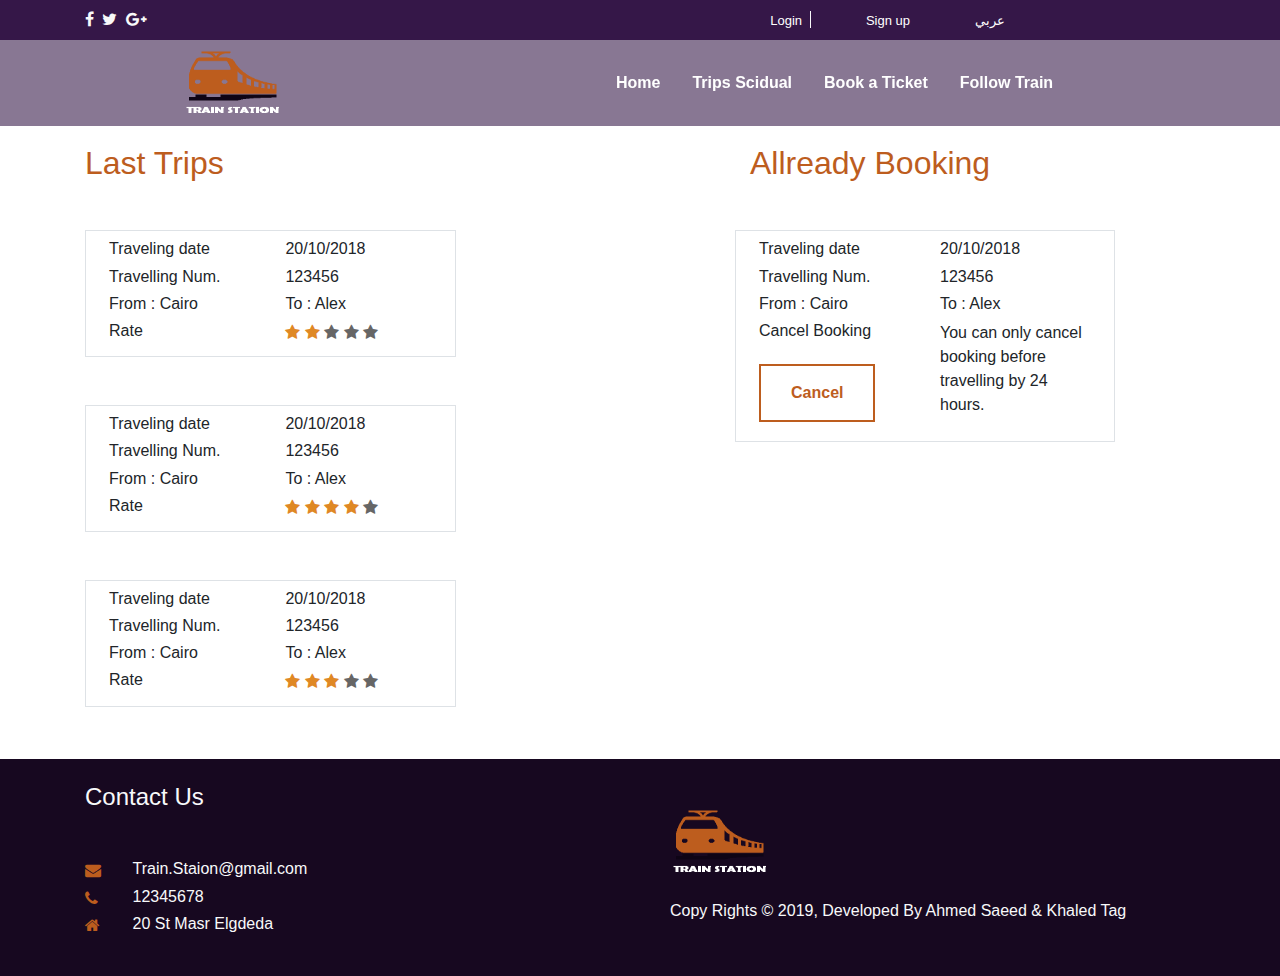
<file: trips.html>
<!DOCTYPE html>
<html lang="en">

<head>
    <meta charset="UTF-8">
    <meta name="viewport" content="width=device-width, initial-scale=1.0">
    <meta http-equiv="X-UA-Compatible" content="ie=edge">
    <link rel="shortcut icon" href="img/LOGO1234.png">

    <link rel="stylesheet" href="css/vendor/bootstrap.min.css">
    <link rel="stylesheet" href="css/vendor/font-awesome.min.css">
    <link rel="stylesheet" href="css/style.css">
    <title>Train Station</title>

</head>

<body>


   <!-- Top Nav -->

   <div class="topNav fixed-top">
    <div class="container">
      <div class="row">

        <div class="col-md-6 mt-2">
          <i class="fa fa-facebook fa-x text-light mr-1 "></i>
          <i class="fa fa-twitter fa-x text-light mr-1"></i>
          <i class="fa fa-google-plus fa-x text-light mr-1"></i>
        </div>



        <div class="col-md-6 col-8  text-right">
          <ul class=" pt-2">
            <div class="row">
              <div class="col-md-2"></div>
              <div class="col-md-2 col-4 ">
                <li class="d-inline   mr-1 pr-2 border-right border-light"><a href="" data-toggle="modal"
                    data-target="#modalLoginForm" class="textdecor white-color white-color">Login</a></li>
              </div>

              <div class=" col-md-2 col-4 ">
                <li class="d-inline"><a href="" data-toggle="modal" data-target="#modalRegisterForm"
                    class="textdecor white-color">Sign up</a></li>
              </div>
              <div class=" col-md-2 col-4 ">
                <li class="d-inline"><a href="../Arabic/index-ar.html" 
                    class="textdecor white-color">عربي</a></li>
              </div>
            </div>
          </ul>
        </div>
      </div>
    </div>

  </div>

  <!-- End top Nav -->


    <!-- Nav Bar -->



    <nav class="navbar navbar-expand-lg  nav-color fixed-top">
            <div class="col-1">

                </div>
                  

                <div class="col-4 ml-5">
                    <img src="img/LOGO1234.png" width="100px" height="70px">
                  </div>

        <button class="navbar-toggler btn-outline-dark" type="button" data-toggle="collapse"
            data-target="#navbarSupportedContent" aria-controls="navbarSupportedContent" aria-expanded="false"
            aria-label="Toggle navigation">
            <span class="navbar-toggler-icon collapse-color"></span>
        </button>

        <div class="collapse navbar-collapse" id="navbarSupportedContent">
            <ul class="navbar-nav mr-auto container">
                <li class="nav-item active  mr-3 ml-4 ">
                    <a class="nav-link  font-weight-bold sizefont white-color " href="index.html">Home <span
                            class="sr-only">(current)</span></a>
                </li>
                <li class="nav-item  mr-3 ">
                    <a class="nav-link font-weight-bold sizefont white-color  " href="times.html">Trips Scidual</a>
                </li>
                <li class="nav-item  mr-3">
                    <a class="nav-link  font-weight-bold sizefont white-color" href="booking.html">Book a Ticket</a>
                </li>
                <li class="nav-item  mr-3">
                    <a class="nav-link  font-weight-bold sizefont white-color" href="follow.html">Follow Train</a>
                </li>

            </ul>

        </div>
    </nav>


    <!-- End nav bar -->



    <!-- Trips -->

    <div class="container">
        <div class="row">
            <div class="col-md-5 col-12 last-trips  pt-5 mt-5 mb-5">

                <h2 class="mt-5 mb-5 fontcolor">Last Trips</h2>

                <div class="col-md-10 col-12">
                    <!-- First trip -->
                    <div class="row border bored-info mb-5 p-2">
                        <div class="col-md-6 col-12">
                            <h6>Traveling date</h6>

                        </div>
                        <div class="col-md-6 col-12">
                            <h6>20/10/2018</h6>
                        </div>


                        <div class="col-md-6 col-12">
                            <h6>Travelling Num.</h6>
                        </div>
                        <div class="col-md-6 col-12">
                            <h6>123456</h6>
                        </div>

                        <div class="col-md-6 col-12">
                            <h6>From : Cairo</h6>
                        </div>
                        <div class="col-md-6 col-12">
                            <h6>To : Alex</h6>
                        </div>


                        <div class="col-md-6 col-12">
                            <h6>Rate</h6>
                        </div>
                        <div class="col-md-6 col-12">
                            <i class="fa fa-star fa-x star"></i>
                            <i class="fa fa-star fa-x star"></i>
                            <i class="fa fa-star fa-x gray-color"></i>
                            <i class="fa fa-star fa-x gray-color"></i>
                            <i class="fa fa-star fa-x gray-color"></i>
                        </div>
                    </div>




                    <!-- Second trip -->

                    <div class="row border bored-info mb-5 p-2">
                        <div class="col-md-6 col-12">
                            <h6>Traveling date</h6>

                        </div>
                        <div class="col-md-6 col-12">
                            <h6>20/10/2018</h6>
                        </div>


                        <div class="col-md-6 col-12">
                            <h6>Travelling Num.</h6>
                        </div>
                        <div class="col-md-6 col-12">
                            <h6>123456</h6>
                        </div>

                        <div class="col-md-6 col-12">
                            <h6>From : Cairo</h6>
                        </div>
                        <div class="col-md-6 col-12">
                            <h6>To : Alex</h6>
                        </div>


                        <div class="col-md-6 col-12">
                            <h6>Rate</h6>
                        </div>
                        <div class="col-md-6 col-12">
                            <i class="fa fa-star fa-x star"></i>
                            <i class="fa fa-star fa-x star"></i>
                            <i class="fa fa-star fa-x star"></i>
                            <i class="fa fa-star fa-x star"></i>
                            <i class="fa fa-star fa-x gray-color"></i>
                        </div>
                    </div>


                    <!-- Third trip -->

                    <div class="row border bored-info mb-1 p-2">
                        <div class="col-md-6 col-12">
                            <h6>Traveling date</h6>

                        </div>
                        <div class="col-md-6 col-12">
                            <h6>20/10/2018</h6>
                        </div>


                        <div class="col-md-6 col-12">
                            <h6>Travelling Num.</h6>
                        </div>
                        <div class="col-md-6">
                            <h6>123456</h6>
                        </div>

                        <div class="col-md-6 col-12">
                            <h6>From : Cairo</h6>
                        </div>
                        <div class="col-md-6 col-12">
                            <h6>To : Alex</h6>
                        </div>


                        <div class="col-md-6 col-12">
                            <h6>Rate</h6>
                        </div>
                        <div class="col-md-6 col-12">
                            <i class="fa fa-star fa-x star"></i>
                            <i class="fa fa-star fa-x star"></i>
                            <i class="fa fa-star fa-x star"></i>
                            <i class="fa fa-star fa-x gray-color"></i>
                            <i class="fa fa-star fa-x gray-color"></i>
                        </div>
                    </div>

                </div>



                <!-- End trips -->




            </div>







            <div class="col-md-2 col-12"></div>
            <div class="clearfix"></div>

            <!-- Next -->

            <div class="col-md-4 col-12 mt-5 pt-5">
                    <h2 class="mt-5 mb-5 fontcolor">Allready Booking</h2>
               

                <div class="row border bored-info mb-5 p-2">
                    <div class="col-md-6 col-12">
                        <h6>Traveling date</h6>

                    </div>
                    <div class="col-md-6 col-12">
                        <h6>20/10/2018</h6>
                    </div>


                    <div class="col-md-6 col-12">
                        <h6>Travelling Num.</h6>
                    </div>
                    <div class="col-md-6">
                        <h6>123456</h6>
                    </div>

                    <div class="col-md-6 col-12">
                        <h6>From : Cairo</h6>
                    </div>
                    <div class="col-md-6 col-12">
                        <h6>To : Alex</h6>
                    </div>


                    <div class="col-md-6 col-12">
                        <h6 class="mb-4">Cancel Booking</h6>
                        <button class="slide-btn">Cancel</button>
                    </div>
                    <div class="col-md-6 col-12">
                       <p>You can only cancel booking before travelling by 24 hours.</p>
                    </div>
                </div>





            </div>




        </div>
    </div>

    <!-- End Trips -->








    <!-- Scroll Button -->

    <div class="scll-btn" id="scll-btn">
        <i class="fa fa-arrow-circle-up fa-2x"></i>
    </div>

    <!-- End scroll Button -->



   <!-- Footer -->

   <footer class="footer">
        <div class="container footer pt-4  text-light">
          <div class="row">
            <div class="col-md-6 col-12">
                <h4 class="mb-5">Contact Us</h4>
              <div class="row">
                  <div class="col-1"><i class="fa fa-envelope prefix grey-text fontcolor"></i></div>
              <div class="col-11"><h6>Train.Staion@gmail.com</h6> </div>
             
              <div class="col-1">  <i class="fa fa-phone prefix grey-text fontcolor"></i></div>
              <div class="col-11"> <h6> 12345678</h6> </div>
              
              
              <div class="col-1">   <i class="fa fa-home prefix grey-text fontcolor"></i></div>
              <div class="col-11">    <h6> 20 St Masr Elgdeda</h6></div>
             
             
           
            </div>
          </div>
    
    
    
            <div class="col-md-6 mt-4">
              <div class="col-12">
                <img src="img/LOGO1234.png" width="100px" height="70px">
              </div>
    
              <div class=" col-12 mt-4 pb-5">
                <h6>Copy Rights &copy; 2019, Developed By Ahmed Saeed & Khaled Tag</h6>
              </div>
            </div>
    
    
    
          </div>
    
        </div>
      </footer>
    
    
      <!-- End Footer -->

    <!-- Login Modal -->

    <div class="modal fade" id="modalLoginForm" tabindex="-1" role="dialog" aria-labelledby="myModalLabel"
        aria-hidden="true">
        <div class="modal-dialog" role="document">
            <div class="modal-content modal-bg">
                <div class="modal-header text-center">
                    <h4 class="modal-title w-100 font-weight-bold fontcolor">Sign in</h4>
                    <button type="button" class="close" data-dismiss="modal" aria-label="Close">
                        <span aria-hidden="true">&times;</span>
                    </button>
                </div>
                <div class="modal-body mx-3">
                    <div class="md-form mb-2 row">
                        <div class="col-md-1">
                            <i class="fa fa-envelope prefix grey-text fontcolor"></i>
                        </div>
                        <div class="col-md-11">
                            <input type="email" id="defaultForm-email"
                                class="form-control validate modal-input modal-input-place" placeholder="Your email">
                            <label data-error="wrong" data-success="right" for="defaultForm-email"></label>
                        </div>
                    </div>

                    <div class="md-form mb-1 row">
                        <div class="col-md-1">
                            <i class="fa fa-lock prefix grey-text fontcolor"></i>
                        </div>
                        <div class="col-md-11">
                            <input type="password" id="defaultForm-pass"
                                class="form-control validate modal-input modal-input-place" placeholder="Your password">
                            <label data-error="wrong" data-success="right" for="defaultForm-pass"></label>
                        </div>
                    </div>

                </div>
                <div class="modal-footer d-flex justify-content-center">
                    <button class="slide-btn">Login</button>
                    <button class="slide-btn" aria-hidden="true" data-dismiss="modal" aria-label="Close">Close
                        &times;</button>
                </div>
            </div>
        </div>
    </div>



    <!-- End Login Modal -->

    <!-- Start signup modal -->

    <div class="modal fade" id="modalRegisterForm" tabindex="-1" role="dialog" aria-labelledby="myModalLabel"
        aria-hidden="true">
        <div class="modal-dialog " role="document">
            <div class="modal-content modal-bg">
                <div class="modal-header text-center">
                    <h4 class="modal-title w-100 font-weight-bold fontcolor">Sign up</h4>
                    <button type="button" class="close" data-dismiss="modal" aria-label="Close">
                        <span aria-hidden="true">&times;</span>
                    </button>
                </div>
                <div class="modal-body mx-3">
                    <div class="md-form mb-2 row">

                        <div class="col-md-1">
                            <i class="fa fa-pencil prefix grey-text fontcolor"></i>
                        </div>
                        <div class="col-md-11">
                            <input type="text" id="orangeForm-name"
                                class="form-control validate modal-input modal-input-place" placeholder="Your name">
                            <label data-error="wrong" data-success="right" for="orangeForm-name"></label>
                        </div>
                    </div>
                    <div class="md-form mb-2 row">
                        <div class="col-md-1">
                            <i class="fa fa-envelope prefix grey-text fontcolor"></i>
                        </div>
                        <div class="col-md-11">
                            <input type="email" id="orangeForm-email"
                                class="form-control validate modal-input modal-input-place" placeholder="Your email">
                            <label data-error="wrong" data-success="right" for="orangeForm-email"></label>
                        </div>
                    </div>

                    <div class="md-form mb-2 row">
                        <div class="col-md-1">
                            <i class="fa fa-lock prefix grey-text fontcolor"></i>
                        </div>
                        <div class="col-md-11">
                            <input type="password" id="orangeForm-pass"
                                class="form-control validate modal-input modal-input-place" placeholder="Your password">
                            <label data-error="wrong" data-success="right" for="orangeForm-pass"></label>
                        </div>
                    </div>

                    <div class="md-form mb-2 row">
                        <div class="col-md-1">
                            <i class="fa fa-drivers-license-o prefix grey-text fontcolor"></i>
                        </div>
                        <div class="col-md-11">
                            <input type="text" id="orangeForm-pass"
                                class="form-control validate modal-input modal-input-place" placeholder="Your Address">
                            <label data-error="wrong" data-success="right" for="orangeForm-pass"></label>
                        </div>
                    </div>

                    <div class="md-form mb-2 row">
                        <div class="col-md-1">
                            <i class="fa fa-calendar prefix grey-text fontcolor"></i>
                        </div>
                        <div class="col-md-11">
                            <input type="date" id="orangeForm-pass"
                                class="form-control validate modal-input modal-input-place"
                                placeholder="Your Birth Day">
                            <label data-error="wrong" data-success="right" for="orangeForm-pass"></label>
                        </div>
                    </div>

                    <div class="md-form mb-1 row">
                        <div class="col-md-1">
                            <i class="fa fa-phone prefix grey-text fontcolor"></i>
                        </div>
                        <div class="col-md-11">
                            <input type="text" id="orangeForm-pass"
                                class="form-control validate modal-input modal-input-place"
                                placeholder="Your Phone Num.">
                            <label data-error="wrong" data-success="right" for="orangeForm-pass"></label>
                        </div>
                    </div>

                </div>
                <div class="modal-footer d-flex justify-content-center">
                    <button class="slide-btn">Sign up</button>
                    <button class="slide-btn" aria-hidden="true" data-dismiss="modal" aria-label="Close">Close
                        &times;</button>
                </div>
            </div>
        </div>
    </div>



    <!-- End signup modal -->

















    <script src="https://cdnjs.cloudflare.com/ajax/libs/popper.js/1.14.7/umd/popper.min.js"
    integrity="sha384-UO2eT0CpHqdSJQ6hJty5KVphtPhzWj9WO1clHTMGa3JDZwrnQq4sF86dIHNDz0W1"
    crossorigin="anonymous"></script>
  <script src="https://stackpath.bootstrapcdn.com/bootstrap/4.3.1/js/bootstrap.min.js"
    integrity="sha384-JjSmVgyd0p3pXB1rRibZUAYoIIy6OrQ6VrjIEaFf/nJGzIxFDsf4x0xIM+B07jRM"
    crossorigin="anonymous"></script>

<script src="js/jquery.js"></script>

  <script src="js/bootstrap.min.js"></script>
  <script src="js/script.js"></script>
 
</body>

</html>
</file>
<file: css/style.css>
/* General Classes */

*{
    margin:0;
    padding: 0;
    box-sizing: border-box;
}
.white-color{
    color: #fff; 
    transition: all 0.6s ease-in-out;
    font-size: 13px;
}



.white-color:hover{
    color:  #bd5d1e;
    border-bottom: 1px solid #bd5d1e;
}
 
.gray-color{
 color: #666;
}
.orangeborder{
   border-bottom:3px solid  #bd5d1e;
   width: 100px;
}

.fontcolor{
    color: #bd5d1e;
  }

  .collapse-color{
    background:rgba(0,0,0,0.2) ;
  }

  .sizefont{
    font-size: 16px; 
}

.btncolor{
    background: #bd5d1e;
    border: 0;
    border-radius: 8px 12px;
    padding: 10px 25px;
    color: #fff;
  }

  .maincolor{
    background:rgba(57, 28, 75, 1) ;
  }

  .title-line{
    height: 3px;
    width:150px;
    background:rgb(85, 23, 121) ;
    margin: auto;

  }
  /* ************************************************************************************* */
/* NAV SECTION */
.topNav{
    background:rgba(53, 23, 72, 1) ;
    width:100%;
    height: 40px;
}
.topNav i{
    cursor: pointer;
}

.topNav i:hover,.topNav ul:hover{
color: #bd5d1e!important
}


.nav-color{  
    background:rgba(57, 28, 75, 0.6) ;
    position: fixed;
    top: 40px;
}



/* ************************************************************************* */
/* SLIDE SECTION */

.slide-btn-lg{
    padding: 15px 50px;
    color:#fff ;
    font-size: 20px;
   
    background: none;
    border: 2px solid #fff ;
    font-weight: bold;
    transition: all 0.7s ease-in-out;
}

.slide-btn-lg:hover{
    background: rgb(61, 20, 85)  ;
    border: 2px solid rgb(61, 20, 85) ;
    color: #fff;
    }



    .slide-btn{
        padding: 15px 30px;
        border:  #bd5d1e;
        color: #bd5d1e;
        background: none;
        border: 2px solid #bd5d1e;
        font-weight: bold;
        transition: all 0.4s ease-in-out;
    }
    
    .slide-btn:hover{
        background:  #bd5d1e;
        color: #fff;
        }
    

    .slide-one{
        background: url(../img/slide1.png);
        background-size: cover;
        width: 100%;
        height: 100%;;
    }

    .slide-parent{
        position: relative;
    }
    .slide-desc{
        transform: translate(-50%,-20%);
        position: relative;
        top: 50%;
        left: 50%;
    }

   
/* ************************************************************************* */
/* SERVICES SECTION */
.service-i{
 border-radius: 50%;
 width: 50px;
 border: #bd5d1e 2px solid;
 padding: 10px 5px;
 text-align: center;
 color: #bd5d1e;
 margin-left: 2%;
 transition: all 0.7s ease-in-out;
}


.service-btn{
    padding: 15px 30px;
    border: 0;
    color: #bd5d1e;
    background: #fff;
    border: 2px solid #bd5d1e;
    font-weight: bold;
    transition: all 0.7s ease-in-out;
    text-decoration: none;
}
.service-btn a{
    text-decoration: none;
}

.service-btn:hover{
    padding: 15px 30px;
    border: 0;
    color: #fff;
    background: #bd5d1e;
    border: 2px solid #bd5d1e;
    font-weight: bold;
  
   
}


/* ************************************************************************* */
/* SECTION TIME SCIDUAL */


/*========================================================     train table  time     ==============================*/


@media only screen and (max-width: 600px) {
  .table tr {
     font-size: 5px;
   }
 }
 tr:hover{
   box-shadow: 0px 0px 30px #000000;
   z-index: 2;
   transition: all 200ms ease-in;
   transform: scale(1.0);
 }
 .trains-table{
 text-align: center;
 }
 
/*========================================================    end train table  time     ==============================*/



/* SECTION Booking */
 /*========================================================       img filter     ==============================*/

/* card hover overllay*/



.content-overlay {
  background: rgba(0,0,0,0.7);
  position: absolute;
  height: 100%;
  width: 100%;
  left: 0;
  top: 0;
  bottom: 0;
  right: 0;
  opacity: 0;
  -webkit-transition: all 0.4s ease-in-out 0s;
  -moz-transition: all 0.4s ease-in-out 0s;
  transition: all 0.4s ease-in-out 0s;
}

.content:hover .content-overlay{
  opacity: 1;
}

.content-image{
  width: 100%;
}

.content-details {
  position: absolute;
  text-align: center;
  padding-left: 1em;
  padding-right: 1em;
  width: 100%;
  top: 70%;
  left: 50%;
  opacity: 0;
  transform: translate(-50%, -50%);


  transition: all 0.3s ease-in-out 0s;
}

.content:hover .content-details{

  opacity: 1;
  color: #fff;
}

.content-details h3{
  color: #fff;
  font-weight: 500;
  letter-spacing: 0.15em;
  margin-bottom: 0.5em;
  text-transform: uppercase;
}
.row-data{
  justify-content: space-around;
}

.row-num{
  justify-content: space-between;
  COLOR: WHITE;
}

.card-title{
  width: 80PX;
  text-align: center;
}

/* end card overlay*/



/* modal for ticket-data */ 

.content{
  position: relative;
}

/* modal ed for ticket-data */ 















 .imgtimeschadule{
    width:100%;
    height: 600px;
 
  }
  .timescadulefilter{
    width: auto;
    height: auto;
    background: rgb(189, 93, 30,0.8)  ;
   
    padding: 15px 30px;
    border-radius: 15px 15px 0 0;
    transform: translate(1%,-120%);
  }
 
.find_button {
      font-size: 13px;
      font-weight: 700;
      color: #fff;
      text-transform: uppercase;
      /* line-height: 40px; */
     padding: 10px 20px;
      background: #31124b;
      border: none;
      cursor: pointer;
      border-radius:10px;
}
.timefilter{
  text-align: center;
  margin: auto 1px;
  padding: 0px auto;

 
}

select{  
    width: 200px;
   border-radius:5px;
   margin: 8px 0px;
   padding: 10px 18px;
  }
  input[type=radio] {
    margin: 13px 0px;
}

.datebox input[type=date], .datebox input[type=datetime-local], .datebox input[type=month], .datebox input[type=time] {
    -webkit-appearance: listbox;
    width: 180px;
    border-radius: 5px;
    margin: 6px 0px;
    padding: 8px 20px;
}
/*========================================================       time train       ==============================*/




.train{
width: 21rem !important;

}
.trains{
  justify-content: space-between;
}
.timetrain{

min-height: 800px;
text-align: center;

}

.traintimecard{
  margin: 50px;
padding: 0;
justify-content: space-between;

border-radius: 3%;

}
.trainkind{
text-align: center;
}

.traintimeinf{
  width: 95%;
  margin:2.5% auto;
  /* background: rgba(255, 255, 255, 0.65); */
  background: rgb(61, 20, 85)  ;
  border-radius: 3%;
  text-align: center;

}


.fas{
    font-size: 22px;
  }
  table{
     margin: auto;
  }
  
  #trainno{
      margin: 0px auto;
  }


  .button-color{
    background-color: 
    #e06f30;
    color: white;
    border-radius: 20px;
  }
  
  .button-color :hover{
    background-color: 
    #e06f30;
    color: black;
  }
  


.ticket{
  text-align: left;
  background:#f1eeeeaa;
 
  margin-bottom: 5px;
}
.tickets{
  height: auto;
 
}
 .carttrain{
   border: 1px solid grey;
    max-height: 300px;
 }
   
   
 .card-body {
  background-color: #f1eeeeaa;
     
  }

  .booking-btn{
        font-size: 12px;
        color: #bd5d1e;
        padding: 2px 16px;
        margin-top: 5px;
        font-weight: bold;
        text-transform: uppercase;
        line-height: 40px;
        background: #fff;
        border: 2px solid #bd5d1e;
        cursor: pointer;
        border-radius:10px;
        transition:all 0.3s ease-in-out;
     }


     .booking-btn:hover{
        color: #fff;
        background: #bd5d1e;
 }
/*========================================================       ==============================*/
.trainnum
{
background-color: rgb(61, 20, 85) ;

border-radius: 6px;

}






.traincard{
  margin-bottom: 10px;
}
.p-radio{
    display: inline;
  }
  
  h3.sizing,p.sizing{
    margin:2px;
  }
  h1.sizing{
    font-weight: 1000;
    font-size: 13px;
  }
  
  















































        /* feedback */


.opinions{
    width: 100%;
    height: auto;
    /* background:  rgb(70, 27, 95) ; */
    background-image: url(../img/rate.jpg);
    background-attachment: fixed;
    background-size: cover;
    position: relative;

}
.feed-overlay{
  background: rgba(0,0,0,0.8);
  position: absolute;
  width: 100%;
  height: 100%;
  top:0;
  left: 0;
}

.rate-img{
width: 80px;
height: 80px;
margin-left:35%;
margin-bottom: 1%;

}

.rate-img img{
    border-radius: 50%;
}




 /* social */


 .social{
    width: 100%;
   
}
.social-icon{
    cursor: pointer;
}

.rate-img{
width: 80px;
height: 80px;
margin-left:35%;
margin-bottom: 1%;

}

.rate-img img{
    border-radius: 50%;
}




/* Footer */
.footer{
    width: 100%;
    height: auto;
    background:rgb(23, 8, 32) ;
    color: #fff;
}
/* **************************** */

/* Scroll Button */
.scll-btn{
    width:40px;
    height: 40px;
    color:rgb(23, 8, 32) ;
    background: #bd5d1e;
    position: fixed;
    bottom: 100px;
    right: 20px;
    border-radius: 5px;
    padding: 5px;
    cursor: pointer;
    z-index: 5;
    display: none;
   
}
.scll-btn i{
    cursor: pointer;
   
}



/* Modal Section */
.modal-bg{
   background :rgba(53, 23, 72, 0.9);
}

.modal-input{
    background: none;
    color: #fff;
    outline: 0;
    border: 0;
    border-bottom:1px solid #bd5d1e;
    
}

.modal-input:focus{
    background: none; 
    color: #fff;
    outline: 0;
}

.modal-input-place::placeholder{
color: #fff;
font-size: 16px
}

/* ************************************************************************* */
/* MY PROFILE */

.myprofile{

width: 75%;
height: auto;
border: 1px solid #eee;
margin: auto;
padding: 20px 30px;
 
}

.profile-color{
  background-color:  rgb(55, 14, 88) ;
  background: linear-gradient(rgb(144, 82, 196), rgb(44, 7, 75))
}

.profile-img{
  border-radius: 50%;
}

 .cart{
 
 height: auto;

 


 
}
.cart img{
    cursor: pointer;
    border-radius: 50%;
    
   
}

.edit{
    height: auto;
}

.star{
  color: rgb(223, 136, 37) ;
}
/* ************************************************* */

/* active */

.active{
    color: #bd5d1e;
 font-size: 18px;
  font-weight: bold;
}



/* contact section */

.contact-input{
  background-color: transparent;
  color: #333;
  outline: none!important;
  border: 1px solid #b88361;
  padding: 20px 10px;
  
 
  
}

.contact-input:focus{
  background-color: transparent;
  color: #333;
  border-color: inherit;
  outline: none!important;
  border: 0;
  border-bottom:2px solid #bd5d1e;
  
}

.contact-input-place::placeholder{
color: #333;
font-size: 16px

}




/* News */


.images{
  display: flex;
  justify-content: space-between;
}

.new-background{
  background:rgb(61, 35, 77) ;
}

.news-parent{
  position: relative;
  cursor: pointer;
}

.news-parent img{
width:100%;
height: 100%;
}
.news-overlay{
  position: absolute!important;
  top: 200px;
  left: 0;
  right: 0;
  
  width: 95%;
  height: 100%;
  margin: auto;
  transition: all 0.4s ease-in-out;
 
}

.news-parent:hover .news-overlay{
  background: rgba(0, 0, 0, 0.6);
  background: rgb(189, 93, 30,0.3) ;
  top: 0;
  border-radius: 5px;
}

a.seemore{
  text-decoration: none;
  color: #bd5d1e;
  font-size: 17px;
  font-weight: bold;

}
a.seemore:hover{
  color:#fff;
}

.favour-news{
color: #f00;
cursor: pointer;
}

.news-rad{
 border-radius: 6px 6px 0 0;
}



.link-and-favour{
  background:rgb(39, 14, 56);
  border-radius: 0 0 6px 6px;
  padding: 10px 0;
}
</file>
<file: css/finditstyle.css>
.timefilter{
  text-align: center;
  margin: auto 1px;
  padding: 0px auto;
justify-content: center;
 
}
.ticketid{
    background:  rgb(61, 20, 85 ) ;
    border-radius: 10px;
    padding: 10px 18px;
    
}


.h6-style{
    display: inline;
    color: white;
}
 input {
    overflow: visible;
    border-radius: 5px;
    padding: 10px 16px;
}


/***********************************************************************/


    /* A totally custom override */

    .progress-indicator.custom-complex {
        background-color: #f1f1f1;
        padding: 10px 5px;
        border: 1px solid #ddd;
        border-radius: 10px;
    }
    .progress-indicator.custom-complex > li .bubble {
        height: 12px;
        width: 99%;
        border-radius: 2px;
        box-shadow: inset -5px 0 12px rgba(0, 0, 0, 0.2);
    }
    .progress-indicator.custom-complex > li .bubble:before,
    .progress-indicator.custom-complex > li .bubble:after {
        display: none;
    }

    /* Demo for vertical bars */

    .progress-indicator.stepped.stacked {
        width: 48%;
        display: inline-block;
    }
    .progress-indicator.stepped.stacked > li {
        height: 150px;
    }
    .progress-indicator.stepped.stacked > li .bubble {
        padding: 0.1em;
    }
    .progress-indicator.stepped.stacked > li:first-of-type .bubble {
        padding: 0.5em;
    }
    .progress-indicator.stepped.stacked > li:last-of-type .bubble {
        padding: 0em;
    }

    /* Nocenter */

    .progress-indicator.nocenter.stacked > li {
        min-height: 100px;
    }
    .progress-indicator.nocenter.stacked > li span {
        display: block;
    }
.finditprogress{
    margin-bottom: 100px;
}
</file>
<file: css/progress-wizard.min.css>
.flexer,.progress-indicator{display:-webkit-box;display:-moz-box;display:-ms-flexbox;display:-webkit-flex;display:flex}.no-flexer,.progress-indicator.stacked{display:block}.no-flexer-element{-ms-flex:0;-webkit-flex:0;-moz-flex:0;flex:0}.flexer-element,.progress-indicator>li{-ms-flex:1;-webkit-flex:1;-moz-flex:1;flex:1}.progress-indicator{margin:0 0 1em;padding:0;font-size:80%;text-transform:uppercase}.progress-indicator>li{list-style:none;text-align:center;width:auto;padding:0;margin:0;position:relative;text-overflow:ellipsis;color:#bbb;display:block}.progress-indicator>li:hover{color:#6f6f6f}.progress-indicator>li.completed,.progress-indicator>li.completed .bubble{color:#65d074}.progress-indicator>li .bubble{border-radius:1000px;width:20px;height:20px;background-color:#bbb;display:block;margin:0 auto .5em;border-bottom:1px solid #888}.progress-indicator>li .bubble:after,.progress-indicator>li .bubble:before{display:block;position:absolute;top:9px;width:100%;height:3px;content:'';background-color:#bbb}.progress-indicator>li.completed .bubble,.progress-indicator>li.completed .bubble:after,.progress-indicator>li.completed .bubble:before{background-color:#65d074;border-color:#247830}.progress-indicator>li .bubble:before{left:0}.progress-indicator>li .bubble:after{right:0}.progress-indicator>li:first-child .bubble:after,.progress-indicator>li:first-child .bubble:before{width:50%;margin-left:50%}.progress-indicator>li:last-child .bubble:after,.progress-indicator>li:last-child .bubble:before{width:50%;margin-right:50%}.progress-indicator>li.active,.progress-indicator>li.active .bubble{color:#337AB7}.progress-indicator>li.active .bubble,.progress-indicator>li.active .bubble:after,.progress-indicator>li.active .bubble:before{background-color:#337AB7;border-color:#122a3f}.progress-indicator>li a:hover .bubble,.progress-indicator>li a:hover .bubble:after,.progress-indicator>li a:hover .bubble:before{background-color:#5671d0;border-color:#1f306e}.progress-indicator>li a:hover .bubble{color:#5671d0}.progress-indicator>li.danger .bubble,.progress-indicator>li.danger .bubble:after,.progress-indicator>li.danger .bubble:before{background-color:#d3140f;border-color:#440605}.progress-indicator>li.danger .bubble{color:#d3140f}.progress-indicator>li.warning .bubble,.progress-indicator>li.warning .bubble:after,.progress-indicator>li.warning .bubble:before{background-color:#edb10a;border-color:#5a4304}.progress-indicator>li.warning .bubble{color:#edb10a}.progress-indicator>li.info .bubble,.progress-indicator>li.info .bubble:after,.progress-indicator>li.info .bubble:before{background-color:#5b32d6;border-color:#25135d}.progress-indicator>li.info .bubble{color:#5b32d6}.progress-indicator.stacked>li{text-indent:-10px;text-align:center;display:block}.progress-indicator.stacked>li .bubble:after,.progress-indicator.stacked>li .bubble:before{left:50%;margin-left:-1.5px;width:3px;height:100%}.progress-indicator.stacked .stacked-text{position:relative;z-index:10;top:0;margin-left:60%!important;width:45%!important;display:inline-block;text-align:left;line-height:1.2em}.progress-indicator.stacked>li a{border:none}.progress-indicator.stacked.nocenter>li .bubble{margin-left:0;margin-right:0}.progress-indicator.stacked.nocenter>li .bubble:after,.progress-indicator.stacked.nocenter>li .bubble:before{left:10px}.progress-indicator.stacked.nocenter .stacked-text{width:auto!important;display:block;margin-left:40px!important}@media handheld,screen and (max-width:400px){.progress-indicator{font-size:60%}}
</file>
